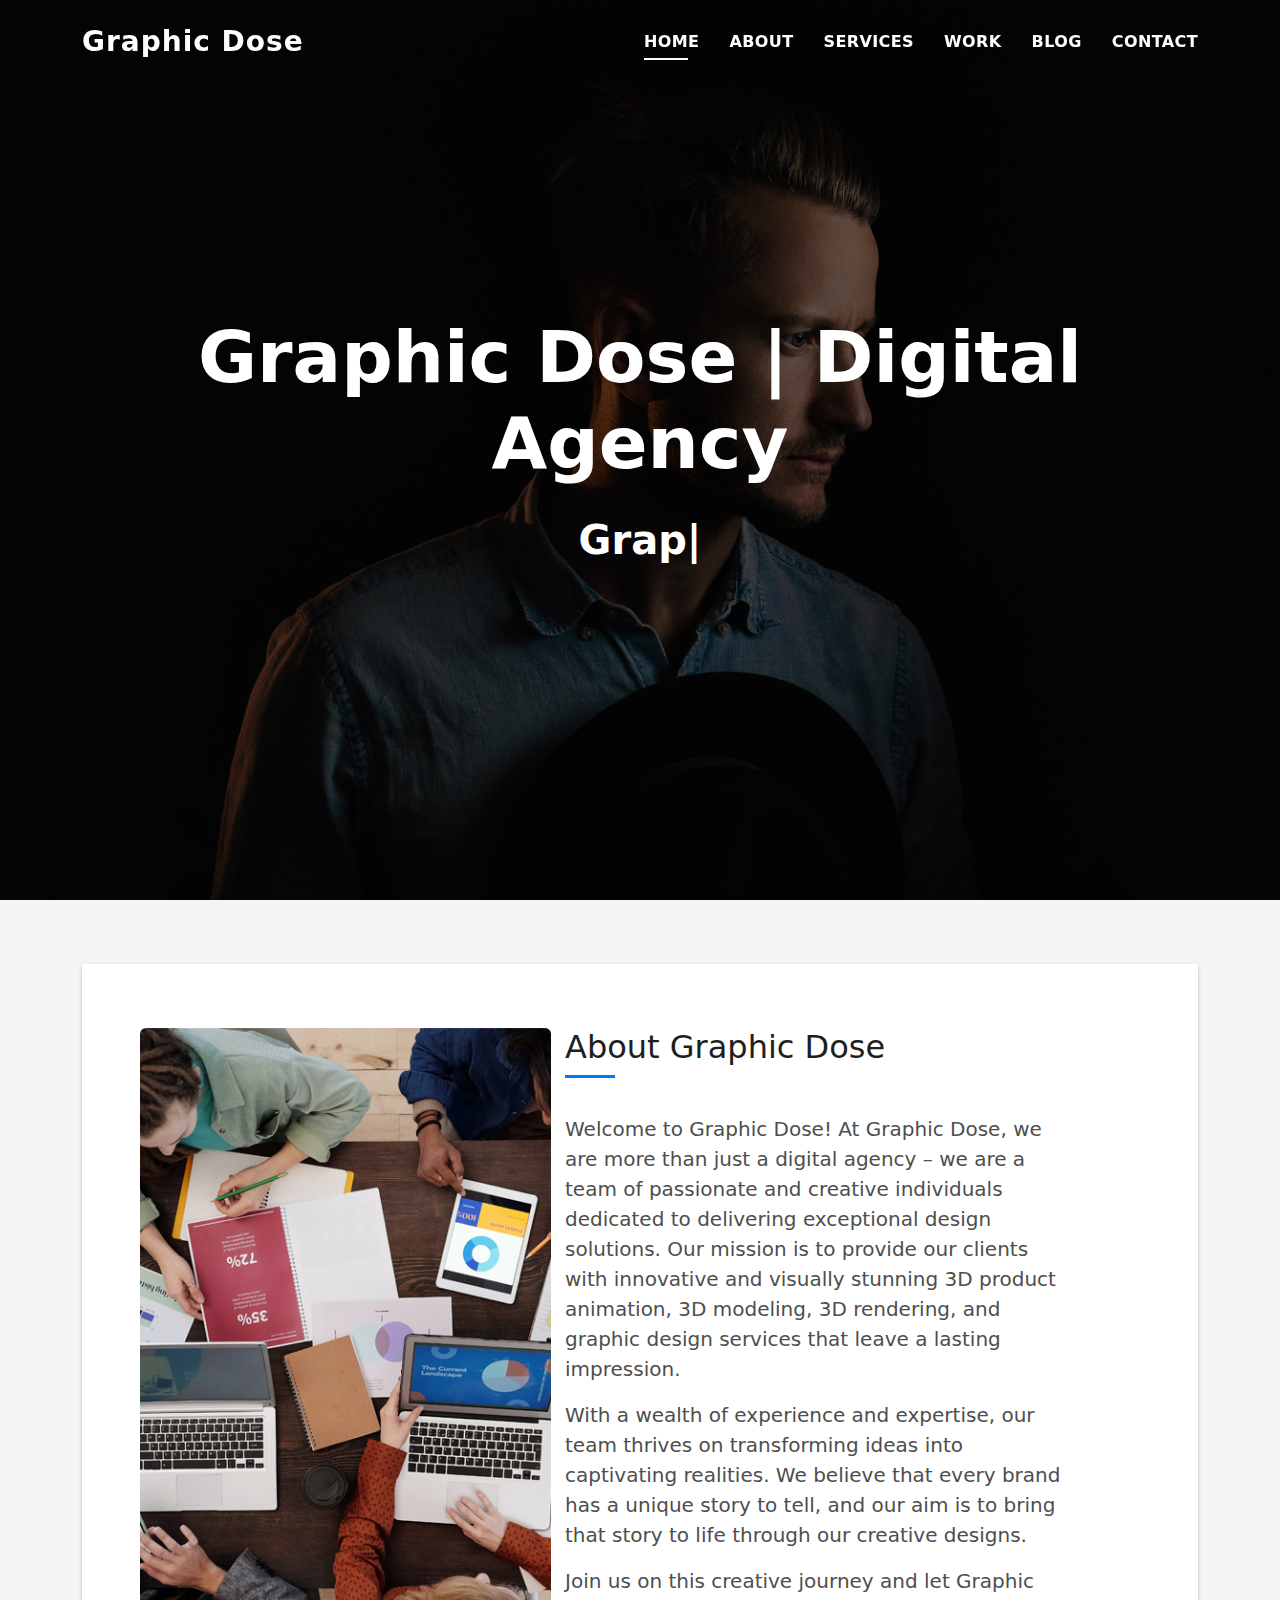
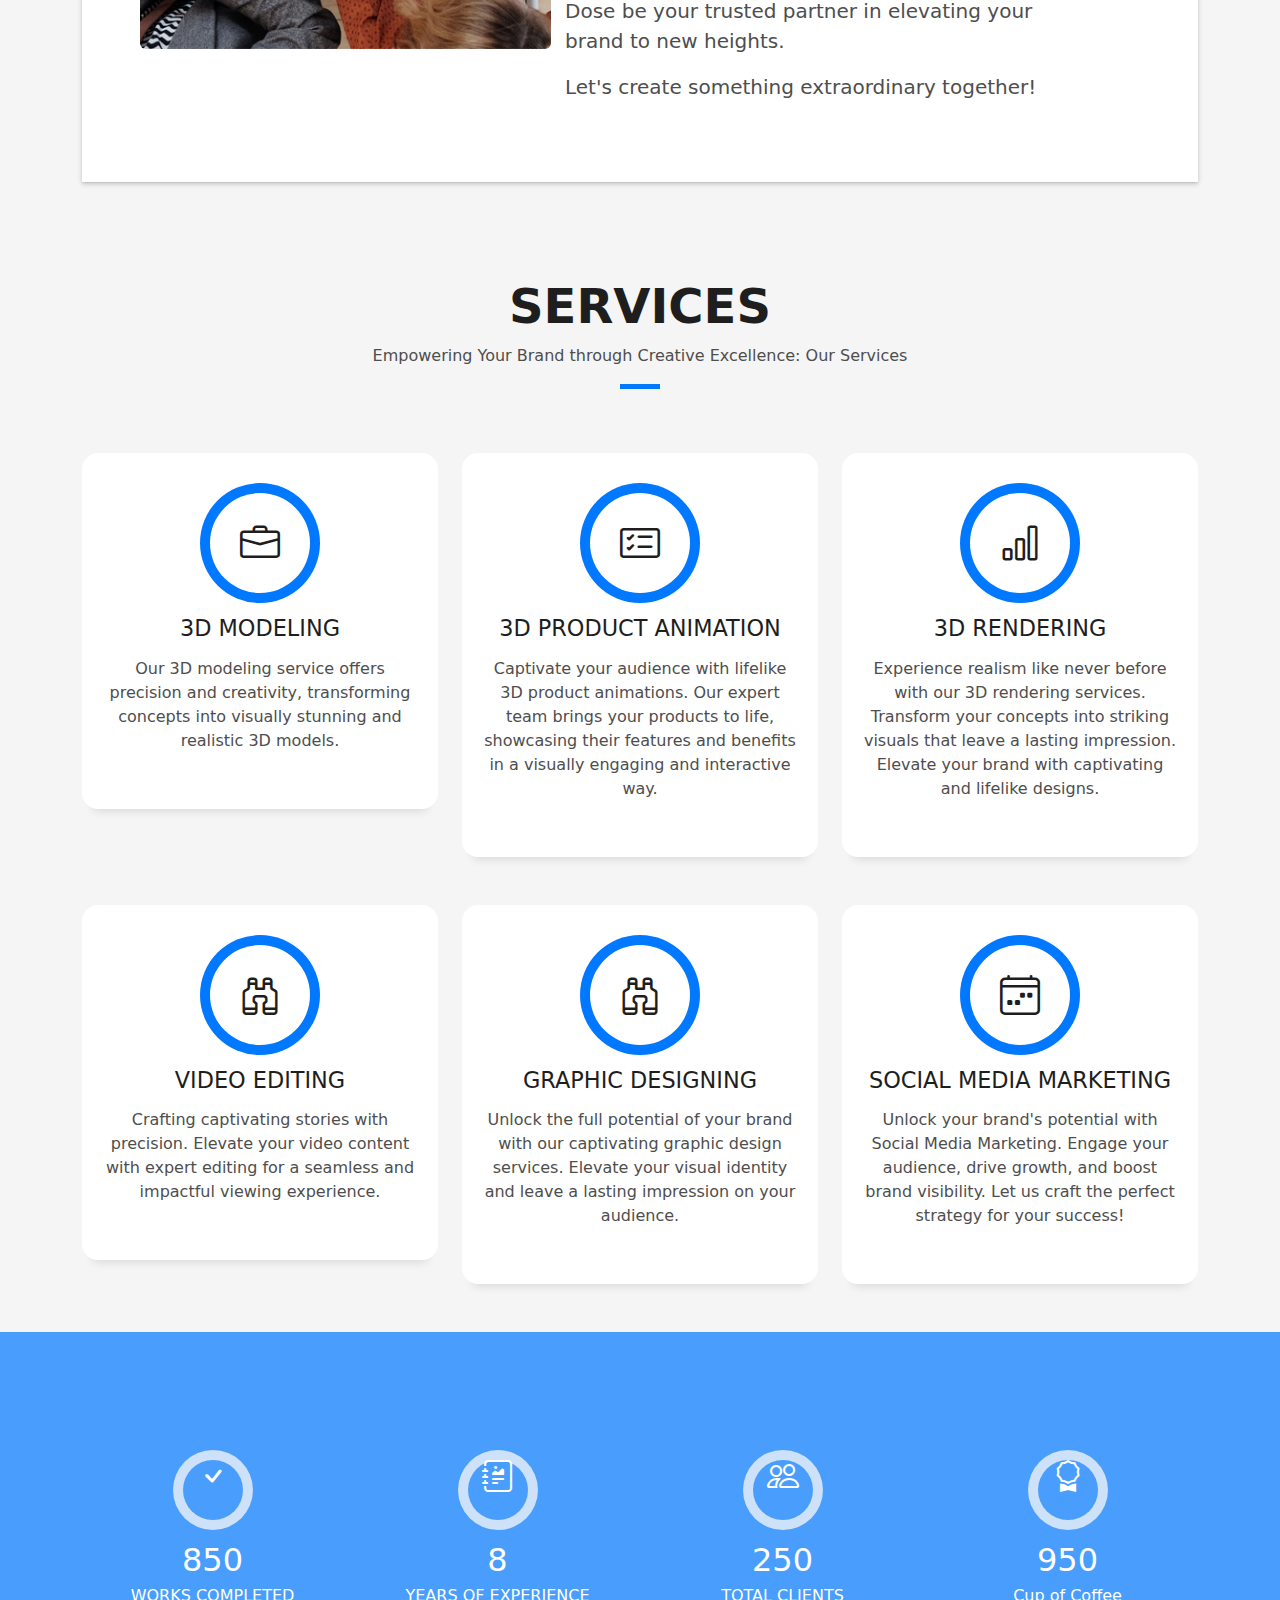
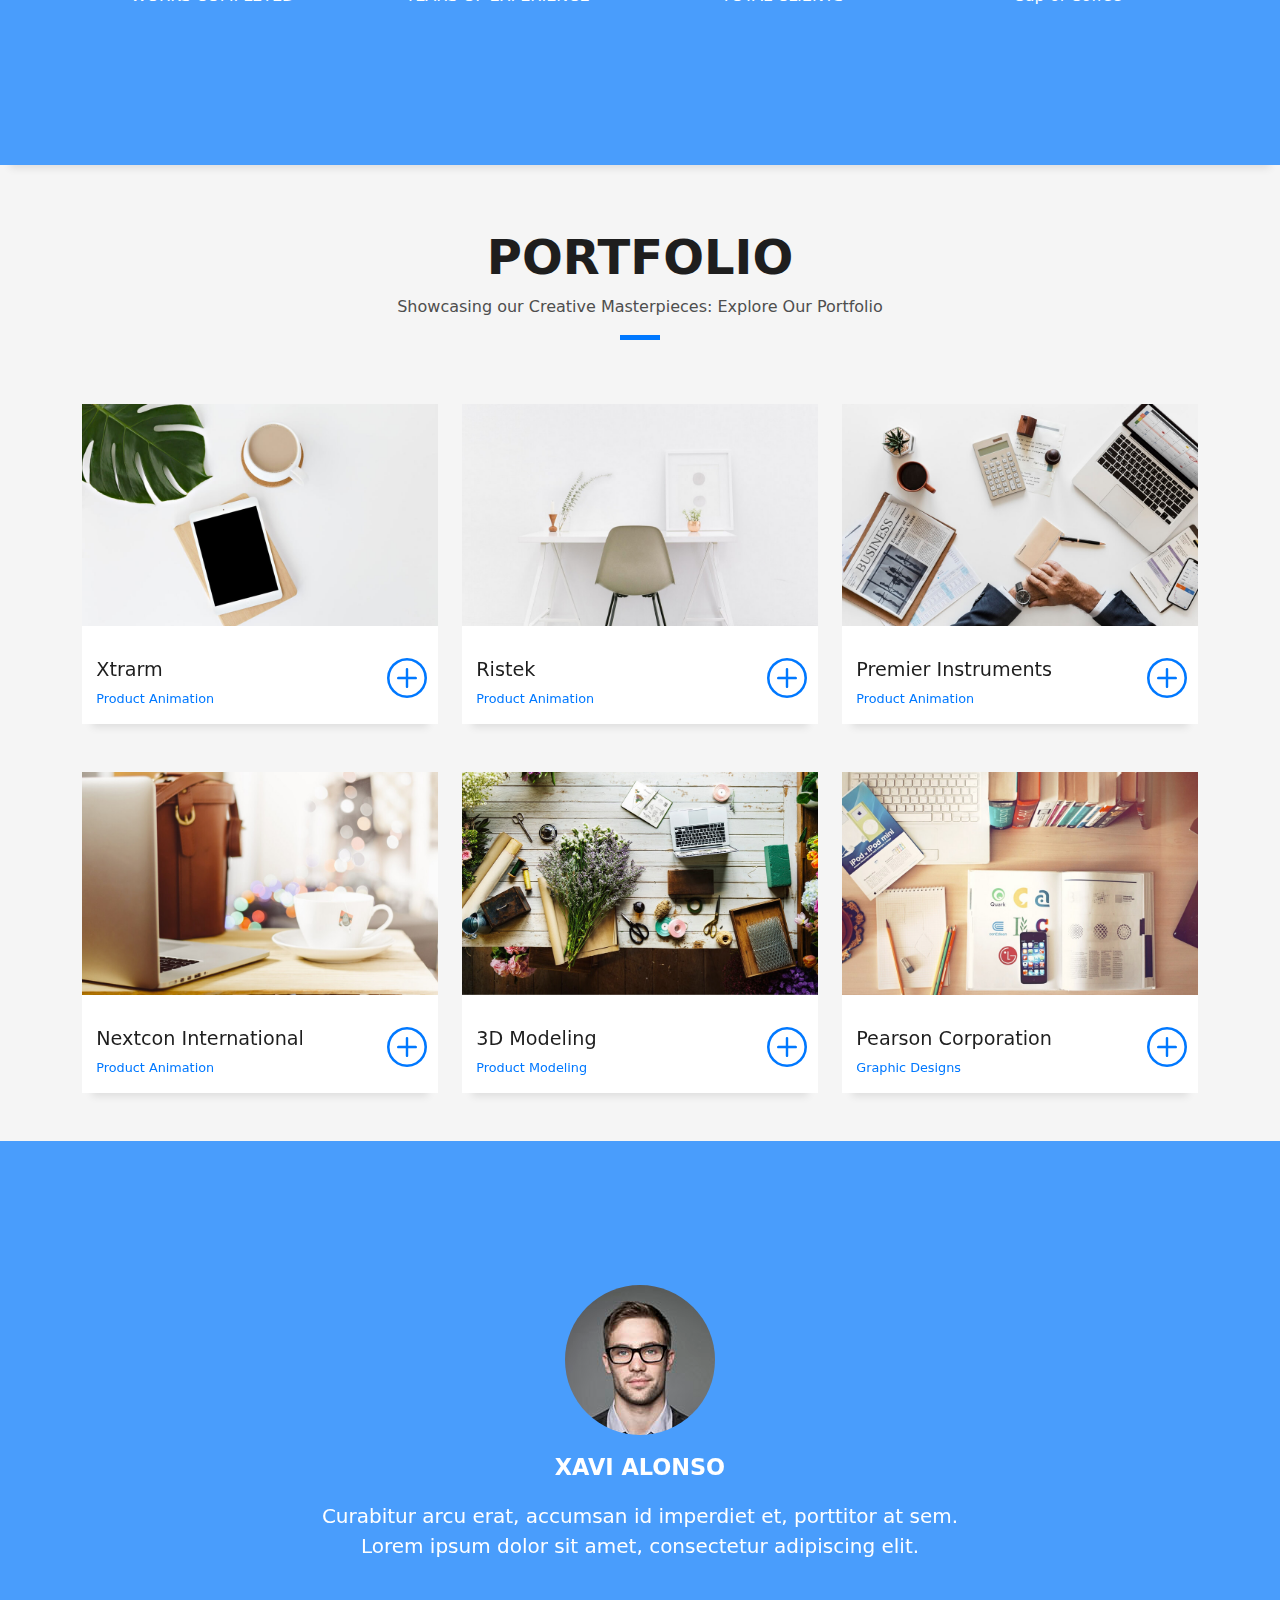
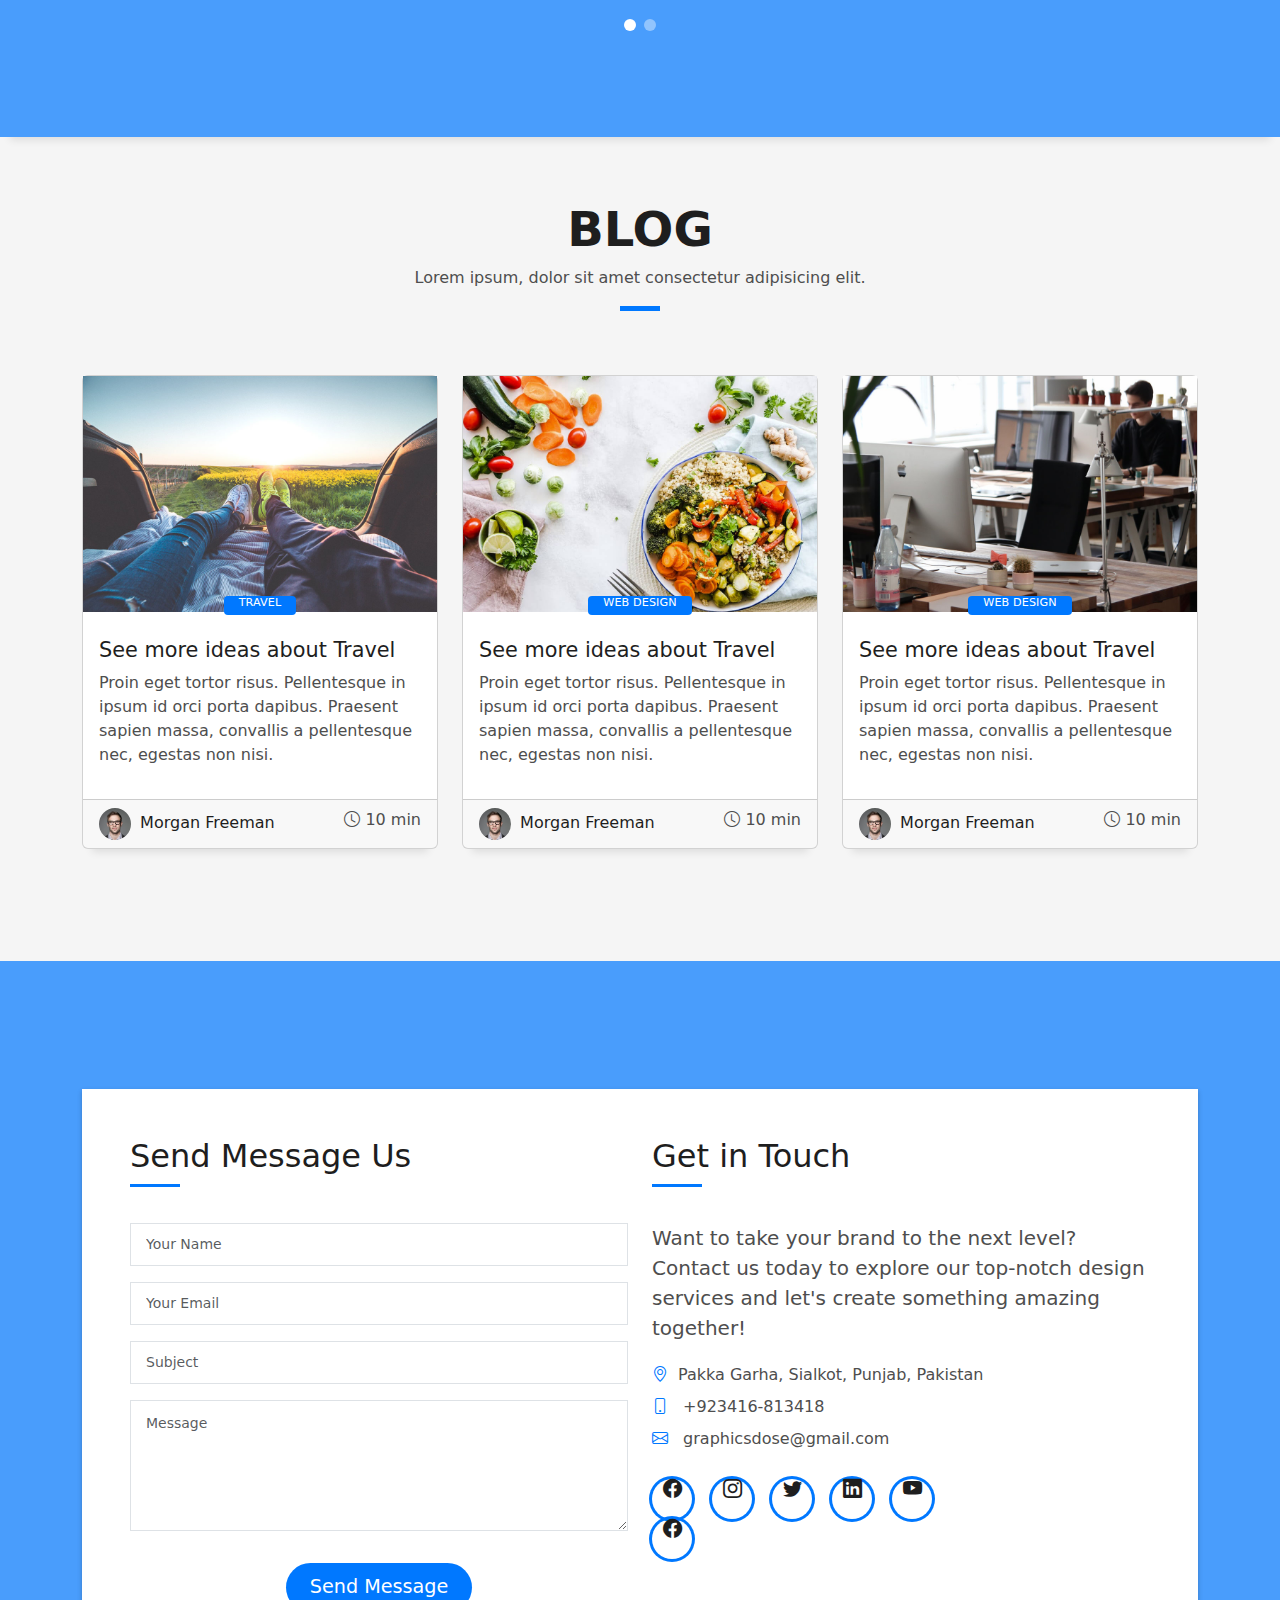
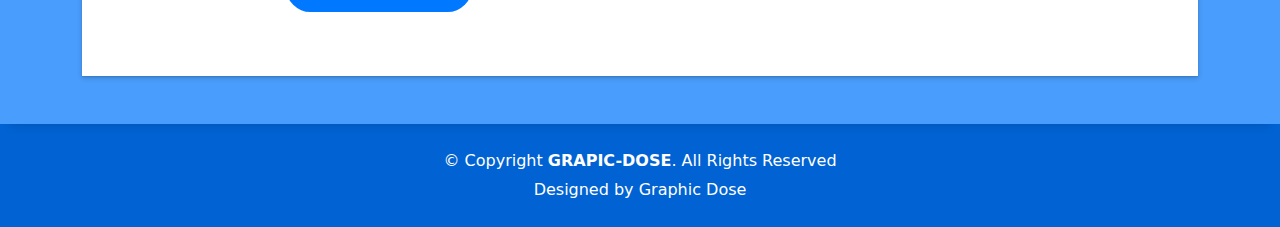
<file: index.html>
<html lang="en"><head>
<meta name="google-site-verification" content="4UMrOnEGyBvNL2ww1XU4KbjML6xNAS8HY1VCoMlLWX8" />
  <meta charset="utf-8">
  <meta content="width=device-width, initial-scale=1.0" name="viewport">

  <title>Graphic Dose | 3D Modeling,Product Animation, Graphic Design</title>
  <meta name="description" content="Graphic Dose - Your Gateway to Creative Brilliance! Discover our digital agency's 3D Product Animation, Modeling, Rendering, and Graphic Design expertise. Unleash the power of captivating visuals and elevate your brand. Explore our portfolio now!">
  <meta name="keywords" content="3D product animation, 3D modeling, 3D rendering, Graphic design, Digital agency, Creative visuals, Branding, Print design, Digital design, Visual communication">
  <link rel="canonical" href="https://www.graphicdose.com">

  <!-- Favicons -->
  <link href="assets/img/favicon.png" rel="icon">
  <link href="assets/img/apple-touch-icon.png" rel="apple-touch-icon">

  <!-- Vendor CSS Files -->
  <link href="assets/vendor/bootstrap/css/bootstrap.min.css" rel="stylesheet">
  <link href="assets/vendor/bootstrap-icons/bootstrap-icons.css" rel="stylesheet">
  <link href="assets/vendor/glightbox/css/glightbox.min.css" rel="stylesheet">
  <link href="assets/vendor/swiper/swiper-bundle.min.css" rel="stylesheet">

  <!-- Template Main CSS File -->
  <link href="assets/css/style.css" rel="stylesheet">

  <!-- =======================================================
  * Template Name: DevFolio
  * Updated: Jul 27 2023 with Bootstrap v5.3.1
  * Template URL: https://bootstrapmade.com/devfolio-bootstrap-portfolio-html-template/
  * Author: BootstrapMade.com
  * License: https://bootstrapmade.com/license/
  ======================================================== -->
<style type="text/css" id="operaUserStyle">
    video {
      filter: url('data:image/svg+xml,\
        <svg xmlns="http://www.w3.org/2000/svg">\
          <filter id="sharpen">\
            <feConvolveMatrix order="3" preserveAlpha="true" kernelMatrix="1 -1 1 -1 -1 -1 1 -1 1"/>\
          </filter>\
        </svg>#sharpen');
    }
  </style>
<meta name="google-site-verification" content="4UMrOnEGyBvNL2ww1XU4KbjML6xNAS8HY1VCoMlLWX8" />
</head>

<body>

  <!-- ======= Header ======= -->
  <header id="header" class="fixed-top header-scrolled">
    <div class="container d-flex align-items-center justify-content-between">

      <h1 class="logo"><a href="index.html">Graphic Dose</a></h1>
      <!-- Uncomment below if you prefer to use an image logo -->
      <!-- <a href="index.html" class="logo"><img src="assets/img/logo.png" alt="" class="img-fluid"></a>-->

      <nav id="navbar" class="navbar">
        <ul>
          <li><a class="nav-link scrollto" href="#hero">Home</a></li>
          <li><a class="nav-link scrollto active" href="#about">About</a></li>
          <li><a class="nav-link scrollto" href="#services">Services</a></li>
          <li><a class="nav-link scrollto" href="#work">Work</a></li>
          <li><a class="nav-link scrollto" href="#blog">Blog</a></li>
          <li><a class="nav-link scrollto" href="#contact">Contact</a></li>
        </ul>
        <i class="bi bi-list mobile-nav-toggle"></i>
      </nav><!-- .navbar -->

    </div>
  </header><!-- End Header -->

  <!-- ======= Hero Section ======= -->
  <div id="hero" class="hero route bg-image" style="background-image: url(assets/img/hero-bg.jpg)">
    <div class="overlay-itro"></div>
    <div class="hero-content display-table">
      <div class="table-cell">
        <div class="container">
          <!--<p class="display-6 color-d">Hello, world!</p>-->
          <h1 class="hero-title mb-4">Graphic Dose | Digital Agency</h1>
          <p class="hero-subtitle"><span class="typed" data-typed-items="3D Modeling, 3D Product Animation, 3D Rendering, Graphic Designing">Graphic Designing</span><span class="typed-cursor" aria-hidden="true"></span></p>
          <!-- <p class="pt-3"><a class="btn btn-primary btn js-scroll px-4" href="#about" role="button">Learn More</a></p> -->
        </div>
      </div>
    </div>
  </div><!-- End Hero Section -->

  <main id="main">

    <!-- ======= About Section ======= -->
    <section id="about" class="about-mf sect-pt4 route">
      <div class="container">
        <div class="row">
          <div class="col-sm-12">
            <div class="box-shadow-full">
              <div class="row">
                <div class="col-md-12">
                  <div class="row">
                    <div class="col-sm-6 col-md-5">
                      <div class="about-img">
                        <img src="assets/img/digitalagency.jpg" class="img-fluid rounded b-shadow-a" alt="">
                      </div>
                    </div>
                    
                <div class="col-md-6">
                  <div class="about-me">
                    <div class="title-box-2">
                      <h5 class="title-left">
                        About Graphic Dose
                      </h5>
                    </div>
                    <p class="lead">
                      Welcome to Graphic Dose!

At Graphic Dose, we are more than just a digital agency – we are a team of passionate and creative individuals dedicated to delivering exceptional design solutions. Our mission is to provide our clients with innovative and visually stunning 3D product animation, 3D modeling, 3D rendering, and graphic design services that leave a lasting impression.
                    </p>
  <p class="lead">
With a wealth of experience and expertise, our team thrives on transforming ideas into captivating realities. We believe that every brand has a unique story to tell, and our aim is to bring that story to life through our creative designs.
                    </p>
                  
                     <p class="lead">
Join us on this creative journey and let Graphic Dose be your trusted partner in elevating your brand to new heights.
                     <p class="lead">
Let's create something extraordinary together!
                    </p>
                    </div>
                </div>
              </div>
            </div>
          </div>
        </div>
      </div>
    </div></div></section><!-- End About Section -->

    <!-- ======= Services Section ======= -->
    <section id="services" class="services-mf pt-5 route">
      <div class="container">
        <div class="row">
          <div class="col-sm-12">
            <div class="title-box text-center">
              <h3 class="title-a">
                Services
              </h3>
              <p class="subtitle-a">
               Empowering Your Brand through Creative Excellence: Our Services
              </p>
              <div class="line-mf"></div>
            </div>
          </div>
        </div>
        <div class="row">
          <div class="col-md-4">
            <div class="service-box">
              <div class="service-ico">
                <span class="ico-circle"><i class="bi bi-briefcase"></i></span>
              </div>
              <div class="service-content">
                <h2 class="s-title">3D Modeling</h2>
                <p class="s-description text-center">
                 Our 3D modeling service offers precision and creativity, transforming concepts into visually stunning and realistic 3D models.
                </p>
              </div>
            </div>
          </div>
          <div class="col-md-4">
            <div class="service-box">
              <div class="service-ico">
                <span class="ico-circle"><i class="bi bi-card-checklist"></i></span>
              </div>
              <div class="service-content">
                <h2 class="s-title">3D Product Animation</h2>
                <p class="s-description text-center">
                  Captivate your audience with lifelike 3D product animations. Our expert team brings your products to life, showcasing their features and benefits in a visually engaging and interactive way.
                </p>
              </div>
            </div>
          </div>
          <div class="col-md-4">
            <div class="service-box">
              <div class="service-ico">
                <span class="ico-circle"><i class="bi bi-bar-chart"></i></span>
              </div>
              <div class="service-content">
                <h2 class="s-title">3D Rendering</h2>
                <p class="s-description text-center">
                 Experience realism like never before with our 3D rendering services. Transform your concepts into striking visuals that leave a lasting impression. Elevate your brand with captivating and lifelike designs.
                </p>
              </div>
            </div>
          </div>
          <div class="col-md-4">
            <div class="service-box">
              <div class="service-ico">
                <span class="ico-circle"><i class="bi bi-binoculars"></i></span>
              </div>
              <div class="service-content">
                <h2 class="s-title">Video Editing</h2>
                <p class="s-description text-center">
                  Crafting captivating stories with precision. Elevate your video content with expert editing for a seamless and impactful viewing experience.
                </p>
              </div>
            </div>
          </div>
          <div class="col-md-4">
            <div class="service-box">
              <div class="service-ico">
                <span class="ico-circle"><i class="bi bi-binoculars"></i></span>
              </div>
              <div class="service-content">
                <h2 class="s-title">Graphic Designing</h2>
                <p class="s-description text-center">
                  Unlock the full potential of your brand with our captivating graphic design services. Elevate your visual identity and leave a lasting impression on your audience.
                </p>
              </div>
            </div>
          </div>
          <div class="col-md-4">
            <div class="service-box">
              <div class="service-ico">
                <span class="ico-circle"><i class="bi bi-calendar4-week"></i></span>
              </div>
              <div class="service-content">
                <h2 class="s-title">Social Media Marketing</h2>
                <p class="s-description text-center">
                Unlock your brand's potential with Social Media Marketing. Engage your audience, drive growth, and boost brand visibility. Let us craft the perfect strategy for your success!
                </p>
              </div>
            </div>
          </div>
        </div>
      </div>
    </section><!-- End Services Section -->

    <!-- ======= Counter Section ======= -->
       <div class="section-counter paralax-mf bg-image" style="background-image: url(assets/img/counters-bg.jpg)">
      <div class="overlay-mf"></div>
      <div class="container position-relative">
        <div class="row">
          <div class="col-sm-3 col-lg-3">
            <div class="counter-box counter-box pt-4 pt-md-0">
              <div class="counter-ico">
                <span class="ico-circle"><i class="bi bi-check"></i></span>
              </div>
              <div class="counter-num">
                <p data-purecounter-start="0" data-purecounter-end="850" data-purecounter-duration="0" class="counter purecounter">850</p>
                <span class="counter-text">WORKS COMPLETED</span>
              </div>
            </div>
          </div>
          <div class="col-sm-3 col-lg-3">
            <div class="counter-box pt-4 pt-md-0">
              <div class="counter-ico">
                <span class="ico-circle"><i class="bi bi-journal-richtext"></i></span>
              </div>
              <div class="counter-num">
                <p data-purecounter-start="0" data-purecounter-end="8" data-purecounter-duration="0" class="counter purecounter">8</p>
                <span class="counter-text">YEARS OF EXPERIENCE</span>
              </div>
            </div>
          </div>
          <div class="col-sm-3 col-lg-3">
            <div class="counter-box pt-4 pt-md-0">
              <div class="counter-ico">
                <span class="ico-circle"><i class="bi bi-people"></i></span>
              </div>
              <div class="counter-num">
                <p data-purecounter-start="0" data-purecounter-end="250" data-purecounter-duration="0" class="counter purecounter">250</p>
                <span class="counter-text">TOTAL CLIENTS</span>
              </div>
            </div>
          </div>
          <div class="col-sm-3 col-lg-3">
            <div class="counter-box pt-4 pt-md-0">
              <div class="counter-ico">
                <span class="ico-circle"><i class="bi bi-award"></i></span>
              </div>
              <div class="counter-num">
                <p data-purecounter-start="0" data-purecounter-end="950" data-purecounter-duration="0" class="counter purecounter">950</p>
                <span class="counter-text">Cup of Coffee</span>
              </div>
            </div>
          </div>
        </div>
      </div>
    </div><!-- End Counter Section -->

    <!-- ======= Portfolio Section ======= -->
    <section id="work" class="portfolio-mf sect-pt4 route">
      <div class="container">
        <div class="row">
          <div class="col-sm-12">
            <div class="title-box text-center">
              <h3 class="title-a">
                Portfolio
              </h3>
              <p class="subtitle-a">
                Showcasing our Creative Masterpieces: Explore Our Portfolio
              </p>
              <div class="line-mf"></div>
            </div>
          </div>
        </div>
        <div class="row">
          <div class="col-md-4">
            <div class="work-box">
              <a href="assets/img/work-1.jpg" data-gallery="portfolioGallery" class="portfolio-lightbox">
                <div class="work-img">
                  <img src="assets/img/work-1.jpg" alt="" class="img-fluid">
                </div>
              </a>
              <div class="work-content">
                <div class="row">
                  <div class="col-sm-8">
                    <h2 class="w-title">Xtrarm</h2>
                    <div class="w-more">
                      <span class="w-ctegory">Product Animation</span>
                    </div>
                  </div>
                  <div class="col-sm-4">
                    <div class="w-like">
                      <a href="portfolionew.html"> <span class="bi bi-plus-circle"></span></a>
                    </div>
                  </div>
                </div>
              </div>
            </div>
          </div>
          <div class="col-md-4">
            <div class="work-box">
              <a href="assets/img/work-2.jpg" data-gallery="portfolioGallery" class="portfolio-lightbox">
                <div class="work-img">
                  <img src="assets/img/work-2.jpg" alt="" class="img-fluid">
                </div>
              </a>
              <div class="work-content">
                <div class="row">
                  <div class="col-sm-8">
                    <h2 class="w-title">Ristek</h2>
                    <div class="w-more">
                      <span class="w-ctegory">Product Animation</span>
                    </div>
                  </div>
                  <div class="col-sm-4">
                    <div class="w-like">
                      <a href="portfolio-details.html"> <span class="bi bi-plus-circle"></span></a>
                    </div>
                  </div>
                </div>
              </div>
            </div>
          </div>
          <div class="col-md-4">
            <div class="work-box">
              <a href="assets/img/work-3.jpg" data-gallery="portfolioGallery" class="portfolio-lightbox">
                <div class="work-img">
                  <img src="assets/img/work-3.jpg" alt="" class="img-fluid">
                </div>
              </a>
              <div class="work-content">
                <div class="row">
                  <div class="col-sm-8">
                    <h2 class="w-title">Premier Instruments</h2>
                    <div class="w-more">
                      <span class="w-ctegory">Product Animation</span>
                    </div>
                  </div>
                  <div class="col-sm-4">
                    <div class="w-like">
                      <a href="portfolio-details.html"> <span class="bi bi-plus-circle"></span></a>
                    </div>
                  </div>
                </div>
              </div>
            </div>
          </div>
          <div class="col-md-4">
            <div class="work-box">
              <a href="assets/img/work-4.jpg" data-gallery="portfolioGallery" class="portfolio-lightbox">
                <div class="work-img">
                  <img src="assets/img/work-4.jpg" alt="" class="img-fluid">
                </div>
              </a>
              <div class="work-content">
                <div class="row">
                  <div class="col-sm-8">
                    <h2 class="w-title">Nextcon International</h2>
                    <div class="w-more">
                      <span class="w-ctegory">Product Animation</span>
                    </div>
                  </div>
                  <div class="col-sm-4">
                    <div class="w-like">
                      <a href="portfolio-details.html"> <span class="bi bi-plus-circle"></span></a>
                    </div>
                  </div>
                </div>
              </div>
            </div>
          </div>
          <div class="col-md-4">
            <div class="work-box">
              <a href="assets/img/work-5.jpg" data-gallery="portfolioGallery" class="portfolio-lightbox">
                <div class="work-img">
                  <img src="assets/img/work-5.jpg" alt="" class="img-fluid">
                </div>
              </a>
              <div class="work-content">
                <div class="row">
                  <div class="col-sm-8">
                    <h2 class="w-title">3D Modeling</h2>
                    <div class="w-more">
                      <span class="w-ctegory">Product Modeling</span>
                    </div>
                  </div>
                  <div class="col-sm-4">
                    <div class="w-like">
                      <a href="portfolio-details.html"> <span class="bi bi-plus-circle"></span></a>
                    </div>
                  </div>
                </div>
              </div>
            </div>
          </div>
          <div class="col-md-4">
            <div class="work-box">
              <a href="assets/img/work-6.jpg" data-gallery="portfolioGallery" class="portfolio-lightbox">
                <div class="work-img">
                  <img src="assets/img/work-6.jpg" alt="" class="img-fluid">
                </div>
              </a>
              <div class="work-content">
                <div class="row">
                  <div class="col-sm-8">
                    <h2 class="w-title">Pearson Corporation</h2>
                    <div class="w-more">
                      <span class="w-ctegory">Graphic Designs</span>
                    </div>
                  </div>
                  <div class="col-sm-4">
                    <div class="w-like">
                      <a href="portfolio-details.html"> <span class="bi bi-plus-circle"></span></a>
                    </div>
                  </div>
                </div>
              </div>
            </div>
          </div>

        </div>
      </div>
    </section><!-- End Portfolio Section -->

    <!-- ======= Testimonials Section ======= -->
    <div class="testimonials paralax-mf bg-image" style="background-image: url(assets/img/overlay-bg.jpg)">
      <div class="overlay-mf"></div>
      <div class="container">
        <div class="row">
          <div class="col-md-12">

            <div class="testimonials-slider swiper swiper-initialized swiper-horizontal swiper-pointer-events swiper-backface-hidden" data-aos="fade-up" data-aos-delay="100">
              <div class="swiper-wrapper" id="swiper-wrapper-75911a3d3cd955710" aria-live="off" style="transition-duration: 600ms; transform: translate3d(-3888px, 0px, 0px);"><div class="swiper-slide swiper-slide-duplicate swiper-slide-duplicate-prev" data-swiper-slide-index="0" role="group" aria-label="1 / 2">
                  <div class="testimonial-box">
                    <div class="author-test">
                      <img src="assets/img/testimonial-2.jpg" alt="" class="rounded-circle b-shadow-a">
                      <span class="author">Xavi Alonso</span>
                    </div>
                    <div class="content-test">
                      <p class="description lead">
                        Curabitur arcu erat, accumsan id imperdiet et, porttitor at sem. Lorem ipsum dolor sit amet,
                        consectetur adipiscing elit.
                      </p>
                    </div>
                  </div>
                </div><div class="swiper-slide swiper-slide-duplicate swiper-slide-duplicate-active" data-swiper-slide-index="1" role="group" aria-label="2 / 2">
                  <div class="testimonial-box">
                    <div class="author-test">
                      <img src="assets/img/testimonial-4.jpg" alt="" class="rounded-circle b-shadow-a">
                      <span class="author">Marta Socrate</span>
                    </div>
                    <div class="content-test">
                      <p class="description lead">
                        Curabitur arcu erat, accumsan id imperdiet et, porttitor at sem. Lorem ipsum dolor sit amet,
                        consectetur adipiscing elit.
                      </p>
                    </div>
                  </div>
                </div>

                <div class="swiper-slide swiper-slide-prev swiper-slide-duplicate-next" data-swiper-slide-index="0" role="group" aria-label="1 / 2">
                  <div class="testimonial-box">
                    <div class="author-test">
                      <img src="assets/img/testimonial-2.jpg" alt="" class="rounded-circle b-shadow-a">
                      <span class="author">Xavi Alonso</span>
                    </div>
                    <div class="content-test">
                      <p class="description lead">
                        Curabitur arcu erat, accumsan id imperdiet et, porttitor at sem. Lorem ipsum dolor sit amet,
                        consectetur adipiscing elit.
                      </p>
                    </div>
                  </div>
                </div><!-- End testimonial item -->

                <div class="swiper-slide swiper-slide-active" data-swiper-slide-index="1" role="group" aria-label="2 / 2">
                  <div class="testimonial-box">
                    <div class="author-test">
                      <img src="assets/img/testimonial-4.jpg" alt="" class="rounded-circle b-shadow-a">
                      <span class="author">Marta Socrate</span>
                    </div>
                    <div class="content-test">
                      <p class="description lead">
                        Curabitur arcu erat, accumsan id imperdiet et, porttitor at sem. Lorem ipsum dolor sit amet,
                        consectetur adipiscing elit.
                      </p>
                    </div>
                  </div>
                </div><!-- End testimonial item -->
              <div class="swiper-slide swiper-slide-duplicate swiper-slide-next swiper-slide-duplicate-prev" data-swiper-slide-index="0" role="group" aria-label="1 / 2">
                  <div class="testimonial-box">
                    <div class="author-test">
                      <img src="assets/img/testimonial-2.jpg" alt="" class="rounded-circle b-shadow-a">
                      <span class="author">Xavi Alonso</span>
                    </div>
                    <div class="content-test">
                      <p class="description lead">
                        Curabitur arcu erat, accumsan id imperdiet et, porttitor at sem. Lorem ipsum dolor sit amet,
                        consectetur adipiscing elit.
                      </p>
                    </div>
                  </div>
                </div><div class="swiper-slide swiper-slide-duplicate swiper-slide-duplicate-active" data-swiper-slide-index="1" role="group" aria-label="2 / 2">
                  <div class="testimonial-box">
                    <div class="author-test">
                      <img src="assets/img/testimonial-4.jpg" alt="" class="rounded-circle b-shadow-a">
                      <span class="author">Marta Socrate</span>
                    </div>
                    <div class="content-test">
                      <p class="description lead">
                        Curabitur arcu erat, accumsan id imperdiet et, porttitor at sem. Lorem ipsum dolor sit amet,
                        consectetur adipiscing elit.
                      </p>
                    </div>
                  </div>
                </div></div>
              <div class="swiper-pagination swiper-pagination-clickable swiper-pagination-bullets swiper-pagination-horizontal"><span class="swiper-pagination-bullet" tabindex="0" role="button" aria-label="Go to slide 1"></span><span class="swiper-pagination-bullet swiper-pagination-bullet-active" tabindex="0" role="button" aria-label="Go to slide 2" aria-current="true"></span></div>
            <span class="swiper-notification" aria-live="assertive" aria-atomic="true"></span></div>

            <!-- <div id="testimonial-mf" class="owl-carousel owl-theme">
          
        </div> -->
          </div>
        </div>
      </div>
    </div><!-- End Testimonials Section -->

    <!-- ======= Blog Section ======= -->
    <section id="blog" class="blog-mf sect-pt4 route">
      <div class="container">
        <div class="row">
          <div class="col-sm-12">
            <div class="title-box text-center">
              <h3 class="title-a">
                Blog
              </h3>
              <p class="subtitle-a">
                Lorem ipsum, dolor sit amet consectetur adipisicing elit.
              </p>
              <div class="line-mf"></div>
            </div>
          </div>
        </div>
        <div class="row">
          <div class="col-md-4">
            <div class="card card-blog">
              <div class="card-img">
                <a href="blog-single.html"><img src="assets/img/post-1.jpg" alt="" class="img-fluid"></a>
              </div>
              <div class="card-body">
                <div class="card-category-box">
                  <div class="card-category">
                    <h6 class="category">Travel</h6>
                  </div>
                </div>
                <h3 class="card-title"><a href="blog-single.html">See more ideas about Travel</a></h3>
                <p class="card-description">
                  Proin eget tortor risus. Pellentesque in ipsum id orci porta dapibus. Praesent sapien massa, convallis
                  a pellentesque nec,
                  egestas non nisi.
                </p>
              </div>
              <div class="card-footer">
                <div class="post-author">
                  <a href="#">
                    <img src="assets/img/testimonial-2.jpg" alt="" class="avatar rounded-circle">
                    <span class="author">Morgan Freeman</span>
                  </a>
                </div>
                <div class="post-date">
                  <span class="bi bi-clock"></span> 10 min
                </div>
              </div>
            </div>
          </div>
          <div class="col-md-4">
            <div class="card card-blog">
              <div class="card-img">
                <a href="blog-single.html"><img src="assets/img/post-2.jpg" alt="" class="img-fluid"></a>
              </div>
              <div class="card-body">
                <div class="card-category-box">
                  <div class="card-category">
                    <h6 class="category">Web Design</h6>
                  </div>
                </div>
                <h3 class="card-title"><a href="blog-single.html">See more ideas about Travel</a></h3>
                <p class="card-description">
                  Proin eget tortor risus. Pellentesque in ipsum id orci porta dapibus. Praesent sapien massa, convallis
                  a pellentesque nec,
                  egestas non nisi.
                </p>
              </div>
              <div class="card-footer">
                <div class="post-author">
                  <a href="#">
                    <img src="assets/img/testimonial-2.jpg" alt="" class="avatar rounded-circle">
                    <span class="author">Morgan Freeman</span>
                  </a>
                </div>
                <div class="post-date">
                  <span class="bi bi-clock"></span> 10 min
                </div>
              </div>
            </div>
          </div>
          <div class="col-md-4">
            <div class="card card-blog">
              <div class="card-img">
                <a href="blog-single.html"><img src="assets/img/post-3.jpg" alt="" class="img-fluid"></a>
              </div>
              <div class="card-body">
                <div class="card-category-box">
                  <div class="card-category">
                    <h6 class="category">Web Design</h6>
                  </div>
                </div>
                <h3 class="card-title"><a href="blog-single.html">See more ideas about Travel</a></h3>
                <p class="card-description">
                  Proin eget tortor risus. Pellentesque in ipsum id orci porta dapibus. Praesent sapien massa, convallis
                  a pellentesque nec,
                  egestas non nisi.
                </p>
              </div>
              <div class="card-footer">
                <div class="post-author">
                  <a href="#">
                    <img src="assets/img/testimonial-2.jpg" alt="" class="avatar rounded-circle">
                    <span class="author">Morgan Freeman</span>
                  </a>
                </div>
                <div class="post-date">
                  <span class="bi bi-clock"></span> 10 min
                </div>
              </div>
            </div>
          </div>
        </div>
      </div>
    </section><!-- End Blog Section -->

    <!-- ======= Contact Section ======= -->
    <section id="contact" class="paralax-mf footer-paralax bg-image sect-mt4 route" style="background-image: url(assets/img/overlay-bg.jpg)">
      <div class="overlay-mf"></div>
      <div class="container">
        <div class="row">
          <div class="col-sm-12">
            <div class="contact-mf">
              <div id="contact" class="box-shadow-full">
                <div class="row">
                  <div class="col-md-6">
                    <div class="title-box-2">
                      <h5 class="title-left">
                        Send Message Us
                      </h5>
                    </div>
                    <div>
                      <form action="forms/contact.php" method="post" role="form" class="php-email-form">
                        <div class="row">
                          <div class="col-md-12 mb-3">
                            <div class="form-group">
                              <input type="text" name="name" class="form-control" id="name" placeholder="Your Name" required="">
                            </div>
                          </div>
                          <div class="col-md-12 mb-3">
                            <div class="form-group">
                              <input type="email" class="form-control" name="email" id="email" placeholder="Your Email" required="">
                            </div>
                          </div>
                          <div class="col-md-12 mb-3">
                            <div class="form-group">
                              <input type="text" class="form-control" name="subject" id="subject" placeholder="Subject" required="">
                            </div>
                          </div>
                          <div class="col-md-12">
                            <div class="form-group">
                              <textarea class="form-control" name="message" rows="5" placeholder="Message" required=""></textarea>
                            </div>
                          </div>
                          <div class="col-md-12 text-center my-3">
                            <div class="loading">Loading</div>
                            <div class="error-message"></div>
                            <div class="sent-message">Your message has been sent. Thank you!</div>
                          </div>
                          <div class="col-md-12 text-center">
                            <button type="submit" class="button button-a button-big button-rouded">Send Message</button>
                          </div>
                        </div>
                      </form>
                    </div>
                  </div>
                  <div class="col-md-6">
                    <div class="title-box-2 pt-4 pt-md-0">
                      <h5 class="title-left">
                        Get in Touch
                      </h5>
                    </div>
                    <div class="more-info">
                      <p class="lead">
                        Want to take your brand to the next level? Contact us today to explore our top-notch design services and let's create something amazing together!
                      </p>
                      <ul class="list-ico">
                        <li><span class="bi bi-geo-alt"></span>Pakka Garha, Sialkot, Punjab, Pakistan</li>
                        <li><span class="bi bi-phone"></span> +923416-813418</li>
                        <li><span class="bi bi-envelope"></span> graphicsdose@gmail.com</li>
                      </ul>
                    </div>
                    <div class="socials">
                      <ul>
                        <li><a target="_blank" href="https://www.facebook.com/graphicdoseofficial"><span class="ico-circle"><i class="bi bi-facebook"></i></span></a></li>
                        <li><a target="_blank" href="https://www.instagram.com/graphicsdose/"><span class="ico-circle"><i class="bi bi-instagram"></i></span></a></li>
                        <li><a target="_blank" href=""><span class="ico-circle"><i class="bi bi-twitter"></i></span></a></li>
                        <li><a target="_blank" href="https://www.linkedin.com/company/graphicdose"><span class="ico-circle"><i class="bi bi-linkedin"></i></span></a></li>
                        <li><a target="_blank" href="https://www.youtube.com/@AhsanIqbal242"><span class="ico-circle"><i class="bi bi-youtube"></i></span></a></li>
<a href="https://www.facebook.com/graphicdoseofficial"><span class="ico-circle"><i class="bi bi-facebook"></i></span></a>
                  </ul>
                    </div>
                  </div>
                </div>
              </div>
            </div>
          </div>
        </div>
      </div>
    </section><!-- End Contact Section -->

  </main><!-- End #main -->

  <!-- ======= Footer ======= -->
  <footer>
    <div class="container">
      <div class="row">
        <div class="col-sm-12">
          <div class="copyright-box">
            <p class="copyright">© Copyright <strong>GRAPIC-DOSE</strong>. All Rights Reserved</p>
            <div class="credits">
              <!--
              All the links in the footer should remain intact.
              You can delete the links only if you purchased the pro version.
              Licensing information: https://bootstrapmade.com/license/
              Purchase the pro version with working PHP/AJAX contact form: https://bootstrapmade.com/buy/?theme=DevFolio
            -->
              Designed by <a href="https://www.graphicdose.com/">Graphic Dose</a>
            </div>
          </div>
        </div>
      </div>
    </div>
  </footer><!-- End  Footer -->

  
  <a href="#" class="back-to-top d-flex align-items-center justify-content-center active"><i class="bi bi-arrow-up-short"></i></a>

  <!-- Vendor JS Files -->
  <script src="assets/vendor/purecounter/purecounter_vanilla.js"></script>
  <script src="assets/vendor/bootstrap/js/bootstrap.bundle.min.js"></script>
  <script src="assets/vendor/glightbox/js/glightbox.min.js"></script>
  <script src="assets/vendor/swiper/swiper-bundle.min.js"></script>
  <script src="assets/vendor/typed.js/typed.umd.js"></script>
  <script src="assets/vendor/php-email-form/validate.js"></script>

  <!-- Template Main JS File -->
  <script src="assets/js/main.js"></script><style data-typed-js-cursor-css="true">
        .typed-cursor{
          opacity: 1;
        }
        .typed-cursor.typed-cursor--blink{
          animation: typedjsBlink 0.7s infinite;
          -webkit-animation: typedjsBlink 0.7s infinite;
                  animation: typedjsBlink 0.7s infinite;
        }
        @keyframes typedjsBlink{
          50% { opacity: 0.0; }
        }
        @-webkit-keyframes typedjsBlink{
          0% { opacity: 1; }
          50% { opacity: 0.0; }
          100% { opacity: 1; }
        }
      </style>




</body></html>
</file>
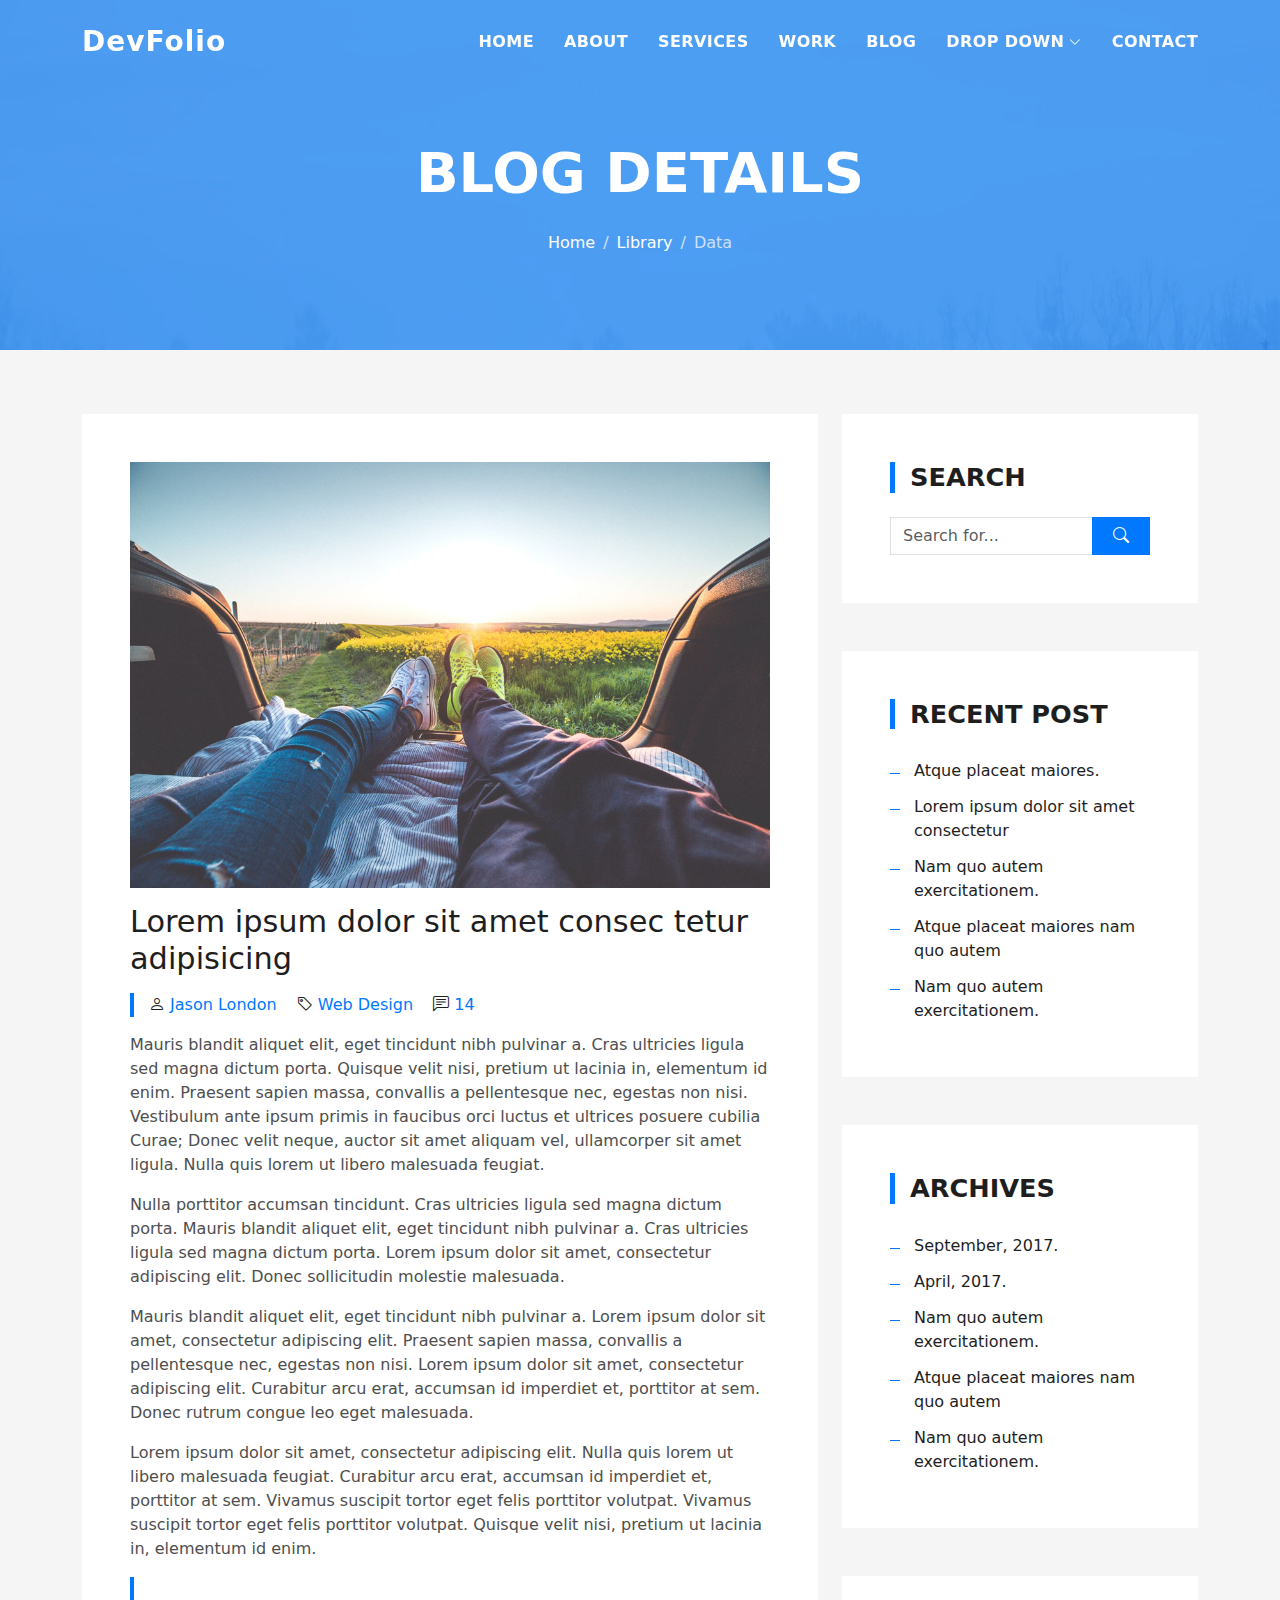
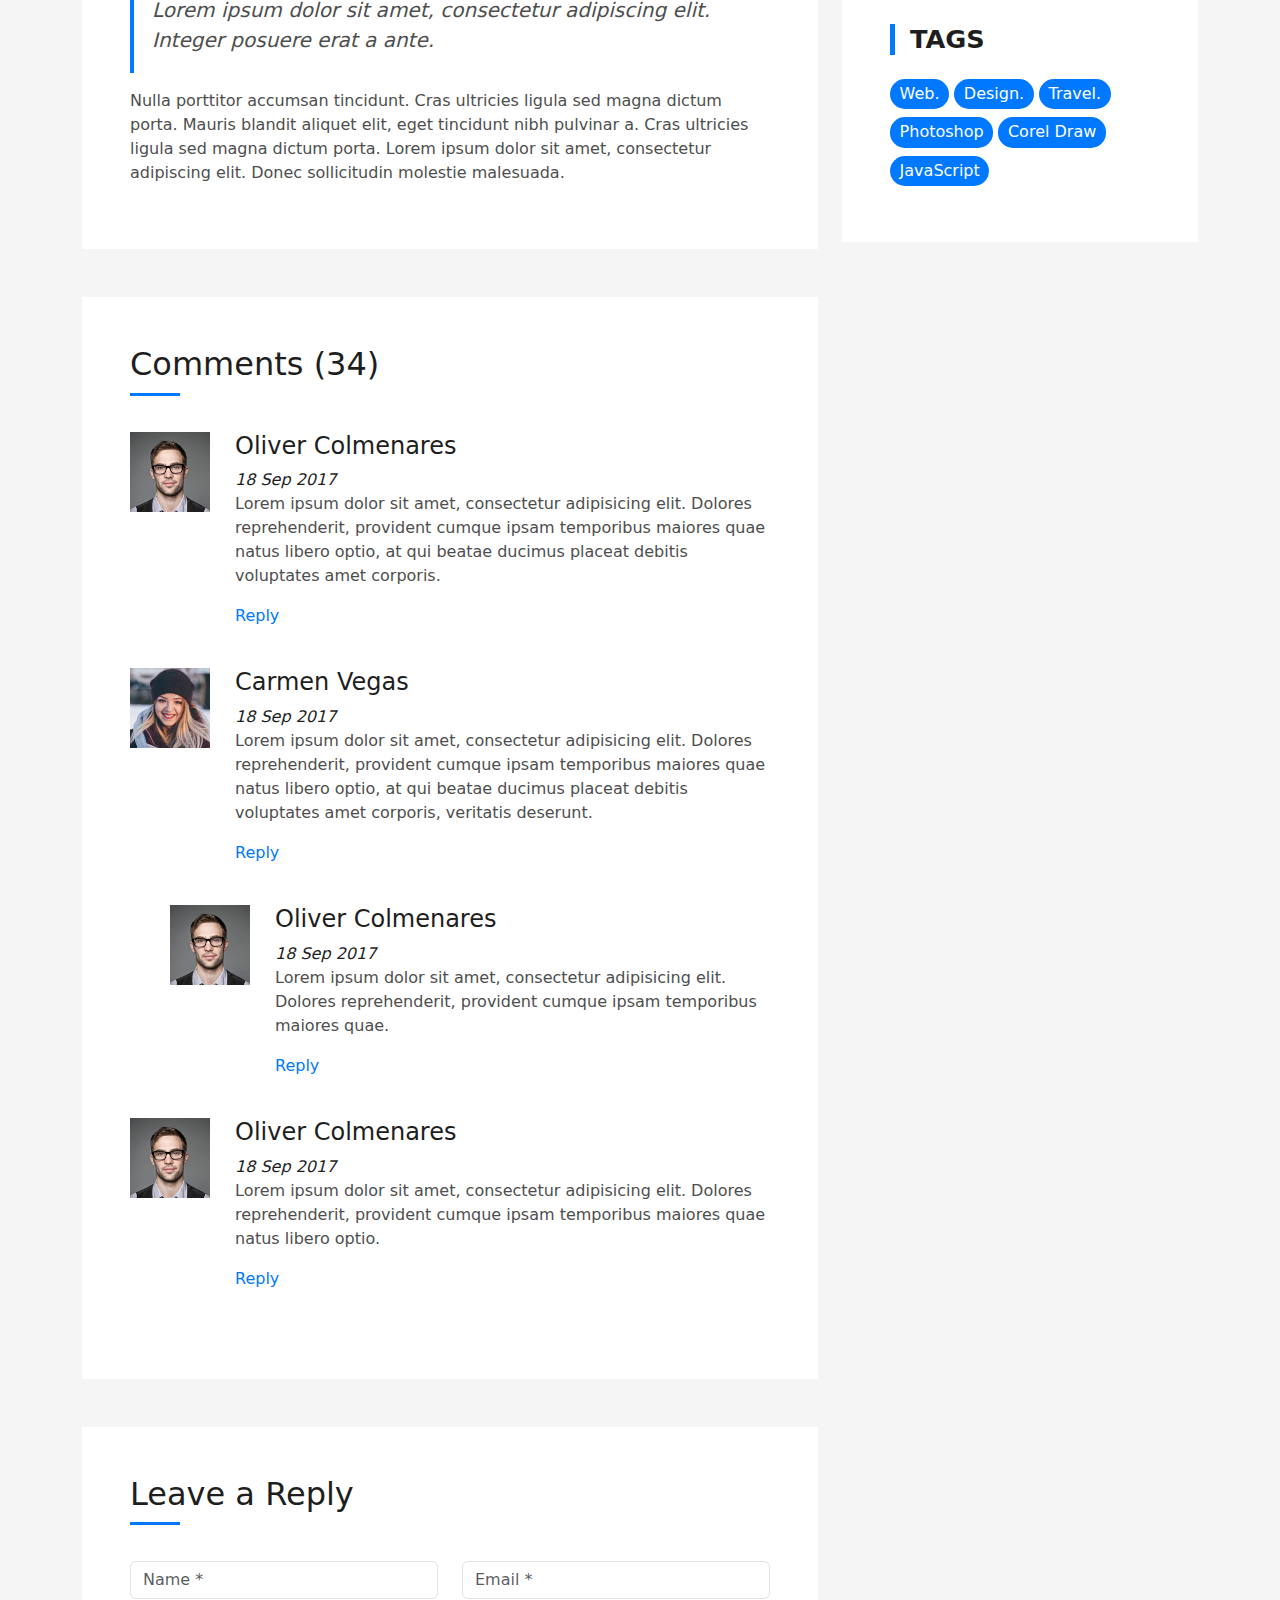
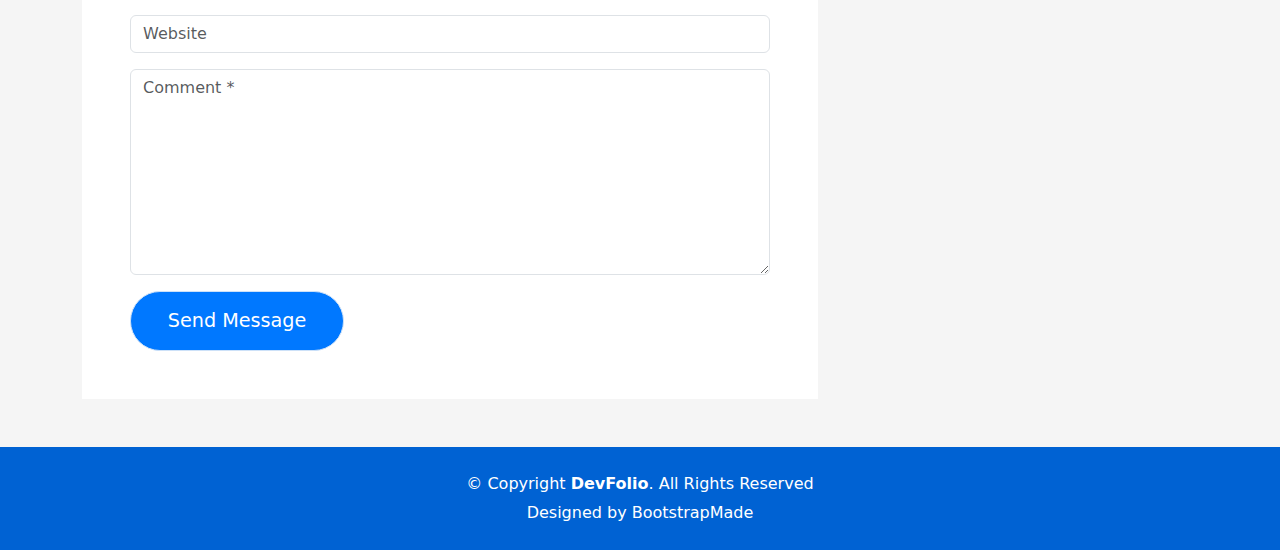
<file: blog-single.html>
<!DOCTYPE html>
<html lang="en">

<head>
  <meta charset="utf-8">
  <meta content="width=device-width, initial-scale=1.0" name="viewport">

  <title>DevFolio Bootstrap Portfolio Template - Blog Single</title>
  <meta content="" name="description">
  <meta content="" name="keywords">

  <!-- Favicons -->
  <link href="assets/img/favicon.png" rel="icon">
  <link href="assets/img/apple-touch-icon.png" rel="apple-touch-icon">

  <!-- Vendor CSS Files -->
  <link href="assets/vendor/bootstrap/css/bootstrap.min.css" rel="stylesheet">
  <link href="assets/vendor/bootstrap-icons/bootstrap-icons.css" rel="stylesheet">
  <link href="assets/vendor/glightbox/css/glightbox.min.css" rel="stylesheet">
  <link href="assets/vendor/swiper/swiper-bundle.min.css" rel="stylesheet">

  <!-- Template Main CSS File -->
  <link href="assets/css/style.css" rel="stylesheet">

  <!-- =======================================================
  * Template Name: DevFolio
  * Updated: Jul 27 2023 with Bootstrap v5.3.1
  * Template URL: https://bootstrapmade.com/devfolio-bootstrap-portfolio-html-template/
  * Author: BootstrapMade.com
  * License: https://bootstrapmade.com/license/
  ======================================================== -->
</head>

<body>

  <!-- ======= Header ======= -->
  <header id="header" class="fixed-top">
    <div class="container d-flex align-items-center justify-content-between">

      <h1 class="logo"><a href="index.html">DevFolio</a></h1>
      <!-- Uncomment below if you prefer to use an image logo -->
      <!-- <a href="index.html" class="logo"><img src="assets/img/logo.png" alt="" class="img-fluid"></a>-->

      <nav id="navbar" class="navbar">
        <ul>
          <li><a class="nav-link scrollto " href="#hero">Home</a></li>
          <li><a class="nav-link scrollto" href="#about">About</a></li>
          <li><a class="nav-link scrollto" href="#services">Services</a></li>
          <li><a class="nav-link scrollto " href="#work">Work</a></li>
          <li><a class="nav-link scrollto " href="#blog">Blog</a></li>
          <li class="dropdown"><a href="#"><span>Drop Down</span> <i class="bi bi-chevron-down"></i></a>
            <ul>
              <li><a href="#">Drop Down 1</a></li>
              <li class="dropdown"><a href="#"><span>Deep Drop Down</span> <i class="bi bi-chevron-right"></i></a>
                <ul>
                  <li><a href="#">Deep Drop Down 1</a></li>
                  <li><a href="#">Deep Drop Down 2</a></li>
                  <li><a href="#">Deep Drop Down 3</a></li>
                  <li><a href="#">Deep Drop Down 4</a></li>
                  <li><a href="#">Deep Drop Down 5</a></li>
                </ul>
              </li>
              <li><a href="#">Drop Down 2</a></li>
              <li><a href="#">Drop Down 3</a></li>
              <li><a href="#">Drop Down 4</a></li>
            </ul>
          </li>
          <li><a class="nav-link scrollto" href="#contact">Contact</a></li>
        </ul>
        <i class="bi bi-list mobile-nav-toggle"></i>
      </nav><!-- .navbar -->

    </div>
  </header><!-- End Header -->

  <div class="hero hero-single route bg-image" style="background-image: url(assets/img/overlay-bg.jpg)">
    <div class="overlay-mf"></div>
    <div class="hero-content display-table">
      <div class="table-cell">
        <div class="container">
          <h2 class="hero-title mb-4">Blog Details</h2>
          <ol class="breadcrumb d-flex justify-content-center">
            <li class="breadcrumb-item">
              <a href="#">Home</a>
            </li>
            <li class="breadcrumb-item">
              <a href="#">Library</a>
            </li>
            <li class="breadcrumb-item active">Data</li>
          </ol>
        </div>
      </div>
    </div>
  </div>

  <main id="main">

    <!-- ======= Blog Single Section ======= -->
    <section class="blog-wrapper sect-pt4" id="blog">
      <div class="container">
        <div class="row">
          <div class="col-md-8">
            <div class="post-box">
              <div class="post-thumb">
                <img src="assets/img/post-1.jpg" class="img-fluid" alt="">
              </div>
              <div class="post-meta">
                <h1 class="article-title">Lorem ipsum dolor sit amet consec tetur adipisicing</h1>
                <ul>
                  <li>
                    <span class="bi bi-person"></span>
                    <a href="#">Jason London</a>
                  </li>
                  <li>
                    <span class="bi bi-tag"></span>
                    <a href="#">Web Design</a>
                  </li>
                  <li>
                    <span class="bi bi-chat-left-text"></span>
                    <a href="#">14</a>
                  </li>
                </ul>
              </div>
              <div class="article-content">
                <p>
                  Mauris blandit aliquet elit, eget tincidunt nibh pulvinar a. Cras ultricies ligula sed magna dictum
                  porta. Quisque velit
                  nisi, pretium ut lacinia in, elementum id enim. Praesent sapien massa, convallis a pellentesque
                  nec, egestas non nisi. Vestibulum ante ipsum primis in faucibus orci luctus et ultrices posuere
                  cubilia Curae; Donec velit neque, auctor sit amet aliquam vel, ullamcorper sit amet ligula.
                  Nulla quis lorem ut libero malesuada feugiat.
                </p>
                <p>
                  Nulla porttitor accumsan tincidunt. Cras ultricies ligula sed magna dictum porta. Mauris blandit
                  aliquet elit, eget tincidunt
                  nibh pulvinar a. Cras ultricies ligula sed magna dictum porta. Lorem ipsum dolor sit amet,
                  consectetur adipiscing elit. Donec sollicitudin molestie malesuada.
                </p>
                <p>
                  Mauris blandit aliquet elit, eget tincidunt nibh pulvinar a. Lorem ipsum dolor sit amet, consectetur
                  adipiscing elit. Praesent
                  sapien massa, convallis a pellentesque nec, egestas non nisi. Lorem ipsum dolor sit amet,
                  consectetur adipiscing elit. Curabitur arcu erat, accumsan id imperdiet et, porttitor at
                  sem. Donec rutrum congue leo eget malesuada.
                </p>
                <p>
                  Lorem ipsum dolor sit amet, consectetur adipiscing elit. Nulla quis lorem ut libero malesuada feugiat.
                  Curabitur arcu erat,
                  accumsan id imperdiet et, porttitor at sem. Vivamus suscipit tortor eget felis porttitor
                  volutpat. Vivamus suscipit tortor eget felis porttitor volutpat. Quisque velit nisi, pretium
                  ut lacinia in, elementum id enim.
                </p>
                <blockquote class="blockquote">
                  <p class="mb-0">Lorem ipsum dolor sit amet, consectetur adipiscing elit. Integer posuere erat a ante.</p>
                </blockquote>
                <p>
                  Nulla porttitor accumsan tincidunt. Cras ultricies ligula sed magna dictum porta. Mauris blandit
                  aliquet elit, eget tincidunt
                  nibh pulvinar a. Cras ultricies ligula sed magna dictum porta. Lorem ipsum dolor sit amet,
                  consectetur adipiscing elit. Donec sollicitudin molestie malesuada.
                </p>
              </div>
            </div>
            <div class="box-comments">
              <div class="title-box-2">
                <h4 class="title-comments title-left">Comments (34)</h4>
              </div>
              <ul class="list-comments">
                <li>
                  <div class="comment-avatar">
                    <img src="assets/img/testimonial-2.jpg" alt="">
                  </div>
                  <div class="comment-details">
                    <h4 class="comment-author">Oliver Colmenares</h4>
                    <span>18 Sep 2017</span>
                    <p>
                      Lorem ipsum dolor sit amet, consectetur adipisicing elit. Dolores reprehenderit, provident cumque
                      ipsam temporibus maiores
                      quae natus libero optio, at qui beatae ducimus placeat debitis voluptates amet corporis.
                    </p>
                    <a href="3">Reply</a>
                  </div>
                </li>
                <li>
                  <div class="comment-avatar">
                    <img src="assets/img/testimonial-4.jpg" alt="">
                  </div>
                  <div class="comment-details">
                    <h4 class="comment-author">Carmen Vegas</h4>
                    <span>18 Sep 2017</span>
                    <p>
                      Lorem ipsum dolor sit amet, consectetur adipisicing elit. Dolores reprehenderit, provident cumque
                      ipsam temporibus maiores
                      quae natus libero optio, at qui beatae ducimus placeat debitis voluptates amet corporis,
                      veritatis deserunt.
                    </p>
                    <a href="3">Reply</a>
                  </div>
                </li>
                <li class="comment-children">
                  <div class="comment-avatar">
                    <img src="assets/img/testimonial-2.jpg" alt="">
                  </div>
                  <div class="comment-details">
                    <h4 class="comment-author">Oliver Colmenares</h4>
                    <span>18 Sep 2017</span>
                    <p>
                      Lorem ipsum dolor sit amet, consectetur adipisicing elit. Dolores reprehenderit, provident cumque
                      ipsam temporibus maiores
                      quae.
                    </p>
                    <a href="3">Reply</a>
                  </div>
                </li>
                <li>
                  <div class="comment-avatar">
                    <img src="assets/img/testimonial-2.jpg" alt="">
                  </div>
                  <div class="comment-details">
                    <h4 class="comment-author">Oliver Colmenares</h4>
                    <span>18 Sep 2017</span>
                    <p>
                      Lorem ipsum dolor sit amet, consectetur adipisicing elit. Dolores reprehenderit, provident cumque
                      ipsam temporibus maiores
                      quae natus libero optio.
                    </p>
                    <a href="3">Reply</a>
                  </div>
                </li>
              </ul>
            </div>
            <div class="form-comments">
              <div class="title-box-2">
                <h3 class="title-left">
                  Leave a Reply
                </h3>
              </div>
              <form class="form-mf">
                <div class="row">
                  <div class="col-md-6 mb-3">
                    <div class="form-group">
                      <input type="text" class="form-control input-mf" id="inputName" placeholder="Name *" required>
                    </div>
                  </div>
                  <div class="col-md-6 mb-3">
                    <div class="form-group">
                      <input type="email" class="form-control input-mf" id="inputEmail1" placeholder="Email *" required>
                    </div>
                  </div>
                  <div class="col-md-12 mb-3">
                    <div class="form-group">
                      <input type="url" class="form-control input-mf" id="inputUrl" placeholder="Website">
                    </div>
                  </div>
                  <div class="col-md-12 mb-3">
                    <div class="form-group">
                      <textarea id="textMessage" class="form-control input-mf" placeholder="Comment *" name="message" cols="45" rows="8" required></textarea>
                    </div>
                  </div>
                  <div class="col-md-12">
                    <button type="submit" class="button button-a button-big button-rouded">Send Message</button>
                  </div>
                </div>
              </form>
            </div>
          </div>
          <div class="col-md-4">
            <div class="widget-sidebar sidebar-search">
              <h5 class="sidebar-title">Search</h5>
              <div class="sidebar-content">
                <form>
                  <div class="input-group">
                    <input type="text" class="form-control" placeholder="Search for..." aria-label="Search for...">
                    <span class="input-group-btn">
                      <button class="btn btn-secondary btn-search" type="button">
                        <span class="bi bi-search"></span>
                      </button>
                    </span>
                  </div>
                </form>
              </div>
            </div>
            <div class="widget-sidebar">
              <h5 class="sidebar-title">Recent Post</h5>
              <div class="sidebar-content">
                <ul class="list-sidebar">
                  <li>
                    <a href="#">Atque placeat maiores.</a>
                  </li>
                  <li>
                    <a href="#">Lorem ipsum dolor sit amet consectetur</a>
                  </li>
                  <li>
                    <a href="#">Nam quo autem exercitationem.</a>
                  </li>
                  <li>
                    <a href="#">Atque placeat maiores nam quo autem</a>
                  </li>
                  <li>
                    <a href="#">Nam quo autem exercitationem.</a>
                  </li>
                </ul>
              </div>
            </div>
            <div class="widget-sidebar">
              <h5 class="sidebar-title">Archives</h5>
              <div class="sidebar-content">
                <ul class="list-sidebar">
                  <li>
                    <a href="#">September, 2017.</a>
                  </li>
                  <li>
                    <a href="#">April, 2017.</a>
                  </li>
                  <li>
                    <a href="#">Nam quo autem exercitationem.</a>
                  </li>
                  <li>
                    <a href="#">Atque placeat maiores nam quo autem</a>
                  </li>
                  <li>
                    <a href="#">Nam quo autem exercitationem.</a>
                  </li>
                </ul>
              </div>
            </div>
            <div class="widget-sidebar widget-tags">
              <h5 class="sidebar-title">Tags</h5>
              <div class="sidebar-content">
                <ul>
                  <li>
                    <a href="#">Web.</a>
                  </li>
                  <li>
                    <a href="#">Design.</a>
                  </li>
                  <li>
                    <a href="#">Travel.</a>
                  </li>
                  <li>
                    <a href="#">Photoshop</a>
                  </li>
                  <li>
                    <a href="#">Corel Draw</a>
                  </li>
                  <li>
                    <a href="#">JavaScript</a>
                  </li>
                </ul>
              </div>
            </div>
          </div>
        </div>
      </div>
    </section><!-- End Blog Single Section -->

  </main><!-- End #main -->

  <!-- ======= Footer ======= -->
  <footer>
    <div class="container">
      <div class="row">
        <div class="col-sm-12">
          <div class="copyright-box">
            <p class="copyright">&copy; Copyright <strong>DevFolio</strong>. All Rights Reserved</p>
            <div class="credits">
              <!--
              All the links in the footer should remain intact.
              You can delete the links only if you purchased the pro version.
              Licensing information: https://bootstrapmade.com/license/
              Purchase the pro version with working PHP/AJAX contact form: https://bootstrapmade.com/buy/?theme=DevFolio
            -->
              Designed by <a href="https://bootstrapmade.com/">BootstrapMade</a>
            </div>
          </div>
        </div>
      </div>
    </div>
  </footer><!-- End  Footer -->

  <div id="preloader"></div>
  <a href="#" class="back-to-top d-flex align-items-center justify-content-center"><i class="bi bi-arrow-up-short"></i></a>

  <!-- Vendor JS Files -->
  <script src="assets/vendor/purecounter/purecounter_vanilla.js"></script>
  <script src="assets/vendor/bootstrap/js/bootstrap.bundle.min.js"></script>
  <script src="assets/vendor/glightbox/js/glightbox.min.js"></script>
  <script src="assets/vendor/swiper/swiper-bundle.min.js"></script>
  <script src="assets/vendor/typed.js/typed.umd.js"></script>
  <script src="assets/vendor/php-email-form/validate.js"></script>

  <!-- Template Main JS File -->
  <script src="assets/js/main.js"></script>

</body>

</html>
</file>
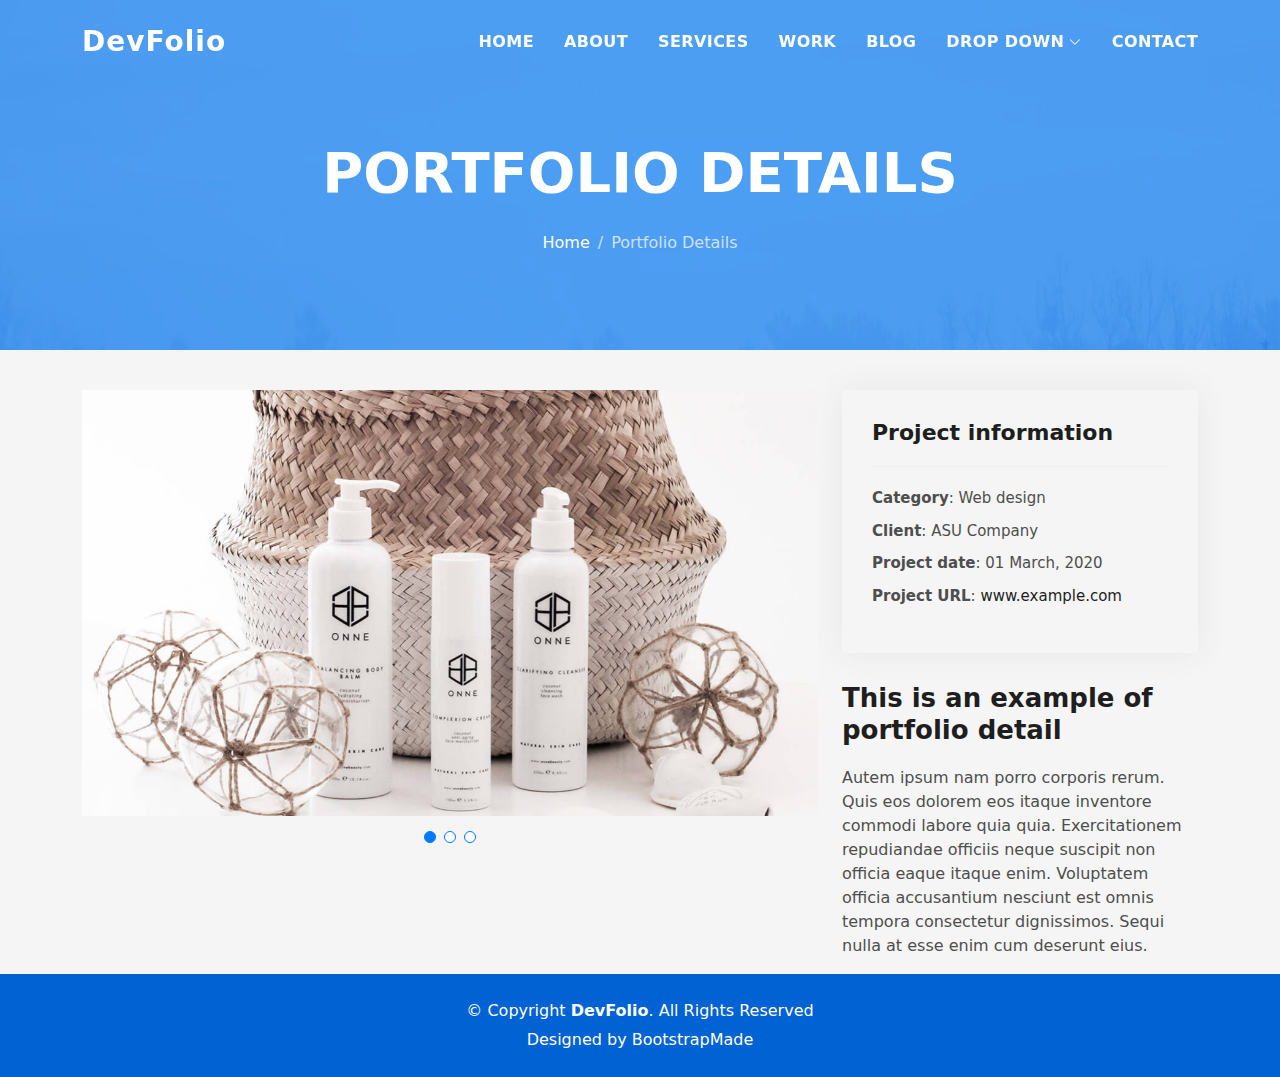
<file: portfolio-details.html>
<!DOCTYPE html>
<html lang="en">

<head>
  <meta charset="utf-8">
  <meta content="width=device-width, initial-scale=1.0" name="viewport">

  <title>DevFolio Bootstrap Portfolio Template - Portfolio Details</title>
  <meta content="" name="description">
  <meta content="" name="keywords">

  <!-- Favicons -->
  <link href="assets/img/favicon.png" rel="icon">
  <link href="assets/img/apple-touch-icon.png" rel="apple-touch-icon">

  <!-- Vendor CSS Files -->
  <link href="assets/vendor/bootstrap/css/bootstrap.min.css" rel="stylesheet">
  <link href="assets/vendor/bootstrap-icons/bootstrap-icons.css" rel="stylesheet">
  <link href="assets/vendor/glightbox/css/glightbox.min.css" rel="stylesheet">
  <link href="assets/vendor/swiper/swiper-bundle.min.css" rel="stylesheet">

  <!-- Template Main CSS File -->
  <link href="assets/css/style.css" rel="stylesheet">

  <!-- =======================================================
  * Template Name: DevFolio
  * Updated: Jul 27 2023 with Bootstrap v5.3.1
  * Template URL: https://bootstrapmade.com/devfolio-bootstrap-portfolio-html-template/
  * Author: BootstrapMade.com
  * License: https://bootstrapmade.com/license/
  ======================================================== -->
</head>

<body>

  <!-- ======= Header ======= -->
  <header id="header" class="fixed-top">
    <div class="container d-flex align-items-center justify-content-between">

      <h1 class="logo"><a href="index.html">DevFolio</a></h1>
      <!-- Uncomment below if you prefer to use an image logo -->
      <!-- <a href="index.html" class="logo"><img src="assets/img/logo.png" alt="" class="img-fluid"></a>-->

      <nav id="navbar" class="navbar">
        <ul>
          <li><a class="nav-link scrollto " href="#hero">Home</a></li>
          <li><a class="nav-link scrollto" href="#about">About</a></li>
          <li><a class="nav-link scrollto" href="#services">Services</a></li>
          <li><a class="nav-link scrollto " href="#work">Work</a></li>
          <li><a class="nav-link scrollto " href="#blog">Blog</a></li>
          <li class="dropdown"><a href="#"><span>Drop Down</span> <i class="bi bi-chevron-down"></i></a>
            <ul>
              <li><a href="#">Drop Down 1</a></li>
              <li class="dropdown"><a href="#"><span>Deep Drop Down</span> <i class="bi bi-chevron-right"></i></a>
                <ul>
                  <li><a href="#">Deep Drop Down 1</a></li>
                  <li><a href="#">Deep Drop Down 2</a></li>
                  <li><a href="#">Deep Drop Down 3</a></li>
                  <li><a href="#">Deep Drop Down 4</a></li>
                  <li><a href="#">Deep Drop Down 5</a></li>
                </ul>
              </li>
              <li><a href="#">Drop Down 2</a></li>
              <li><a href="#">Drop Down 3</a></li>
              <li><a href="#">Drop Down 4</a></li>
            </ul>
          </li>
          <li><a class="nav-link scrollto" href="#contact">Contact</a></li>
        </ul>
        <i class="bi bi-list mobile-nav-toggle"></i>
      </nav><!-- .navbar -->

    </div>
  </header><!-- End Header -->

  <div class="hero hero-single route bg-image" style="background-image: url(assets/img/overlay-bg.jpg)">
    <div class="overlay-mf"></div>
    <div class="hero-content display-table">
      <div class="table-cell">
        <div class="container">
          <h2 class="hero-title mb-4">Portfolio Details</h2>
          <ol class="breadcrumb d-flex justify-content-center">
            <li class="breadcrumb-item">
              <a href="#">Home</a>
            </li>
            <li class="breadcrumb-item active">Portfolio Details</li>
          </ol>
        </div>
      </div>
    </div>
  </div>

  <main id="main">

    <!-- ======= Portfolio Details Section ======= -->
    <section id="portfolio-details" class="portfolio-details">
      <div class="container">

        <div class="row gy-4">

          <div class="col-lg-8">
            <div class="portfolio-details-slider swiper">
              <div class="swiper-wrapper align-items-center">

                <div class="swiper-slide">
                  <img src="assets/img/portfolio-details-1.jpg" alt="">
                </div>

                <div class="swiper-slide">
                  <img src="assets/img/portfolio-details-2.jpg" alt="">
                </div>

                <div class="swiper-slide">
                  <img src="assets/img/portfolio-details-3.jpg" alt="">
                </div>

              </div>
              <div class="swiper-pagination"></div>
            </div>
          </div>

          <div class="col-lg-4">
            <div class="portfolio-info">
              <h3>Project information</h3>
              <ul>
                <li><strong>Category</strong>: Web design</li>
                <li><strong>Client</strong>: ASU Company</li>
                <li><strong>Project date</strong>: 01 March, 2020</li>
                <li><strong>Project URL</strong>: <a href="#">www.example.com</a></li>
              </ul>
            </div>
            <div class="portfolio-description">
              <h2>This is an example of portfolio detail</h2>
              <p>
                Autem ipsum nam porro corporis rerum. Quis eos dolorem eos itaque inventore commodi labore quia quia. Exercitationem repudiandae officiis neque suscipit non officia eaque itaque enim. Voluptatem officia accusantium nesciunt est omnis tempora consectetur dignissimos. Sequi nulla at esse enim cum deserunt eius.
              </p>
            </div>
          </div>

        </div>

      </div>
    </section><!-- End Portfolio Details Section -->

  </main><!-- End #main -->

  <!-- ======= Footer ======= -->
  <footer>
    <div class="container">
      <div class="row">
        <div class="col-sm-12">
          <div class="copyright-box">
            <p class="copyright">&copy; Copyright <strong>DevFolio</strong>. All Rights Reserved</p>
            <div class="credits">
              <!--
              All the links in the footer should remain intact.
              You can delete the links only if you purchased the pro version.
              Licensing information: https://bootstrapmade.com/license/
              Purchase the pro version with working PHP/AJAX contact form: https://bootstrapmade.com/buy/?theme=DevFolio
            -->
              Designed by <a href="https://bootstrapmade.com/">BootstrapMade</a>
            </div>
          </div>
        </div>
      </div>
    </div>
  </footer><!-- End  Footer -->

  <div id="preloader"></div>
  <a href="#" class="back-to-top d-flex align-items-center justify-content-center"><i class="bi bi-arrow-up-short"></i></a>

  <!-- Vendor JS Files -->
  <script src="assets/vendor/purecounter/purecounter_vanilla.js"></script>
  <script src="assets/vendor/bootstrap/js/bootstrap.bundle.min.js"></script>
  <script src="assets/vendor/glightbox/js/glightbox.min.js"></script>
  <script src="assets/vendor/swiper/swiper-bundle.min.js"></script>
  <script src="assets/vendor/typed.js/typed.umd.js"></script>
  <script src="assets/vendor/php-email-form/validate.js"></script>

  <!-- Template Main JS File -->
  <script src="assets/js/main.js"></script>

</body>

</html>
</file>
<file: assets/css/style.css>
/**
/**
* Template Name: DevFolio
* Updated: Jul 27 2023 with Bootstrap v5.3.1
* Template URL: https://bootstrapmade.com/devfolio-bootstrap-portfolio-html-template/
* Author: BootstrapMade.com
* License: https://bootstrapmade.com/license/
*/

/*--------------------------------------------------------------
# General
--------------------------------------------------------------*/
body {
  background-color: #f5f5f5;
  color: #4e4e4e;
}

h1,
h2,
h3,
h4,
h5,
h6 {
  color: #1e1e1e;
}

a {
  color: #1e1e1e;
  text-decoration: none;
  transition: all 0.5s ease-in-out;
}

a:hover {
  color: #0078ff;
  text-decoration: none;
  transition: all 0.5s ease-in-out;
}

.p-r {
  position: relative;
}

.color-a {
  text-decoration: none;
  color: #0078ff;
}

.color-d {
  color: #f5f5f5;
}

.color-text-a {
  text-decoration: none;
  color: #4e4e4e;
}

.box-shadow,
.card-blog,
.work-box,
.service-box,
.paralax-mf {
  box-shadow: 0 13px 8px -10px rgba(0, 0, 0, 0.1);
}

.box-shadow-a,
.button:hover {
  text-decoration: none;
  box-shadow: 0 0 0 4px #cde1f8;
}

.display-5 {
  font-size: 2.5rem;
  font-weight: 300;
  line-height: 1.1;
}

.display-6 {
  font-size: 2rem;
  font-weight: 300;
  line-height: 1.1;
}

.avatar {
  width: 32px;
  height: 32px;
  margin-right: 4px;
  overflow: hidden;
}

.bg-image {
  background-repeat: no-repeat;
  background-attachment: fixed;
  background-size: cover;
  background-position: center center;
}

@media (max-width: 1024px) {
  .bg-image {
    background-attachment: scroll;
  }
}

.overlay-mf {
  background-color: #0078ff;
}
@media (max-width: 1200px)
.tokyo_tm_portfolio {
    padding-top: 130px;
}
.tokyo_tm_portfolio {
    width: 100%;
    height: auto;
    clear: both;
    float: left;
    padding: 100px 0 40px;
}
.tokyo_tm_all_wrap, .tokyo_tm_all_wrap * {
    -webkit-box-sizing: border-box;
    -moz-box-sizing: border-box;
    box-sizing: border-box;
}
.tokyo_tm_section {
    position: absolute;
    top: 0;
    bottom: 0;
    left: 0;
    right: 0;
    overflow: hidden;
    overflow-y: scroll;
    opacity: 0;
    visibility: hidden;
    z-index: 8;
    transition: visibility 1s linear,opacity 0s linear;
    -moz-transition: visibility 1s linear,opacity 0s linear;
    -webkit-transition: visibility1s linear,opacity 0s linear;
    -o-transition: visibility 1s linear,opacity 0s linear;
}
.tokyo_tm_section.animated {
    opacity: 1;
    visibility: visible;
    z-index: 9;
}
.tokyo_tm_section.active {
    opacity: 1;
    visibility: visible;
    z-index: 10;
}
.overlay-mf {
  position: absolute;
  top: 0;
  left: 0px;
  padding: 0;
  height: 100%;
  width: 100%;
  opacity: 0.7;
}

.paralax-mf {
  position: relative;
  padding: 8rem 0;
}

.display-table {
  width: 100%;
  height: 100%;
  display: table;
}

.table-cell {
  display: table-cell;
  vertical-align: middle;
}

/*--/ Sections /--*/
.sect-4 {
  padding: 4rem 0;
}

.sect-pt4 {
  padding-top: 4rem;
}

.sect-mt4 {
  margin-top: 4rem;
}

/*--/ Title s /--*/
.title-s {
  font-weight: 600;
  color: #1e1e1e;
  font-size: 1.1rem;
}

/*--/ Title A /--*/
.title-box {
  margin-bottom: 4rem;
}

.title-a {
  text-decoration: none;
  font-size: 3rem;
  font-weight: bold;
  text-transform: uppercase;
}

.subtitle-a {
  text-decoration: none;
  color: #4e4e4e;
}

.line-mf {
  width: 40px;
  height: 5px;
  background-color: #0078ff;
  margin: 0 auto;
}

/*--/ Title Left /--*/
.title-box-2 {
  margin-bottom: 3rem;
}

.title-left {
  font-size: 2rem;
  position: relative;
}

.title-left:before {
  content: "";
  position: absolute;
  height: 3px;
  background-color: #0078ff;
  width: 50px;
  bottom: -12px;
}

/*------/ Box /------*/
.box-pl2 {
  padding-left: 2rem;
}

.box-shadow-full {
  padding: 3rem 1.25rem;
  position: relative;
  background-color: #fff;
  margin-bottom: 3rem;
  z-index: 2;
  box-shadow: 0 1px 1px 0 rgba(0, 0, 0, 0.06), 0 2px 5px 0 rgba(0, 0, 0, 0.2);
}

@media (min-width: 768px) {
  .box-shadow-full {
    padding: 3rem;
  }
}

/*------/ Socials /------*/
.socials {
  padding: 1.5rem 0;
}

.socials ul li {
  display: inline-block;
}

.socials .ico-circle {
  height: 40px;
    width: 40px;
    font-size: 1.2rem;
    border-radius: 50%;
    line-height: 1.6;
    margin: 0 15px 0 0;
    box-shadow: 0 0 0 3px #0078ff;
    transition: all 500ms ease;
}

.socials .ico-circle:hover {
  background-color: #0078ff;
  color: #fff;
  box-shadow: 0 0 0 3px #cde1f8;
  transition: all 500ms ease;
}

/*------/ Ul resect /------*/
.ul-resect,
.widget-tags ul,
.widget-sidebar .list-sidebar,
.box-comments .list-comments,
.blog-wrapper .post-meta ul,
.list-ico,
.socials ul {
  list-style: none;
  padding-left: 0;
  margin-bottom: 0;
}

.list-ico {
  line-height: 2;
}

.list-ico span {
  color: #0078ff;
  margin-right: 10px;
}

/*------/ Ico Circle /------*/
.ico-circle {
  height: 100px;
    width: 100px;
    font-size: 2rem;
    border-radius: 50%;
    line-height: 1.55;
    margin: 0 auto;
    text-align: center;
    box-shadow: 0 0 0 10px #0078ff;
    display: block;
}

/*------/ Owl Carousel /------*/
.owl-theme .owl-dots {
  text-align: center;
  margin-top: 18px;
}

.owl-theme .owl-dots .owl-dot {
  display: inline-block;
}

.owl-theme .owl-dots .owl-dot span {
  width: 18px;
  height: 7px;
  margin: 5px 5px;
  background: #cde1f8;
  border: 0px solid #cde1f8;
  display: block;
  transition: all 0.6s ease-in-out;
  cursor: pointer;
}

.owl-theme .owl-dots .owl-dot:hover span {
  background-color: #cde1f8;
}

.owl-theme .owl-dots .owl-dot.active span {
  background-color: #1B1B1B;
  width: 25px;
}

/*--/ Scrolltop s /--*/
.scrolltop-mf {
  position: relative;
  display: none;
}

.scrolltop-mf span {
  z-index: 999;
  position: fixed;
  width: 42px;
  height: 42px;
  background-color: #0078ff;
  opacity: 0.7;
  font-size: 1.6rem;
  line-height: 1.5;
  text-align: center;
  color: #fff;
  top: auto;
  left: auto;
  right: 30px;
  bottom: 50px;
  cursor: pointer;
  border-radius: 50%;
}

/*--------------------------------------------------------------
# Back to top button
--------------------------------------------------------------*/
.back-to-top {
  position: fixed;
  visibility: hidden;
  opacity: 0;
  right: 15px;
  bottom: 15px;
  z-index: 996;
  background: #0078ff;
  width: 40px;
  height: 40px;
  border-radius: 50px;
  transition: all 0.4s;
}

.back-to-top i {
  font-size: 28px;
  color: #fff;
  line-height: 0;
}

.back-to-top:hover {
  background: #298eff;
  color: #fff;
}

.back-to-top.active {
  visibility: visible;
  opacity: 1;
}

/*------/ Prelaoder /------*/
#preloader {
  position: fixed;
  top: 0;
  left: 0;
  right: 0;
  bottom: 0;
  z-index: 9999;
  overflow: hidden;
  background: #fff;
}

#preloader:before {
  content: "";
  position: fixed;
  top: calc(50% - 30px);
  left: calc(50% - 30px);
  border: 6px solid #f2f2f2;
  border-top: 6px solid #0078ff;
  border-radius: 50%;
  width: 60px;
  height: 60px;
  animation: animate-preloader 1s linear infinite;
}

@keyframes animate-preloader {
  0% {
    transform: rotate(0deg);
  }

  100% {
    transform: rotate(360deg);
  }
}

/*------/ Button /------*/
.button {
  display: inline-block;
  padding: 0.3rem 0.6rem;
  text-align: center;
  vertical-align: middle;
  -webkit-user-select: none;
  -moz-user-select: none;
  user-select: none;
  font-size: 1rem;
  border-radius: 0.3rem;
  border: 1px solid transparent;
  transition: all 500ms ease;
  cursor: pointer;
}

.button:focus {
  outline: 0;
}

.button:hover {
  background-color: #0062d3;
  color: #fff;
  transition: all 500ms ease;
}

.button-a {
  text-decoration: none;
  background-color: #0078ff;
  color: #fff;
  border-color: #cde1f8;
}

.button-big {
  padding: 0.9rem 2.3rem;
  font-size: 1.2rem;
}

.button-rouded {
  border-radius: 5rem;
}

.btn-lg {
  padding: 0.5rem 1rem;
  font-size: 1.25rem;
  line-height: 1.5;
  border-radius: 0.3rem;
}

/*--------------------------------------------------------------
# Header
--------------------------------------------------------------*/
#header {
  transition: all 0.5s;
  z-index: 997;
  padding: 20px 0;
}

#header .logo {
  font-size: 28px;
  margin: 0;
  padding: 0;
  font-weight: 600;
  letter-spacing: 1px;
}

#header .logo a {
  color: #fff;
}

#header .logo img {
  max-height: 40px;
}

#header.header-scrolled {
  background: rgba(0, 0, 0, 0.9);
  padding: 12px 0;
}

/*--------------------------------------------------------------
# Navigation Menu
--------------------------------------------------------------*/
/**
* Desktop Navigation 
*/
.navbar {
  padding: 0;
}

.navbar ul {
  margin: 0;
  padding: 0;
  display: flex;
  list-style: none;
  align-items: center;
}

.navbar li {
  position: relative;
}

.navbar>ul>li {
  white-space: nowrap;
  padding: 10px 0 10px 30px;
}

.navbar a,
.navbar a:focus {
  display: flex;
  align-items: center;
  justify-content: space-between;
  color: #fff;
  font-size: 16px;
  font-weight: 600;
  padding: 0;
  white-space: nowrap;
  transition: 0.3s;
  letter-spacing: 0.4px;
  position: relative;
  text-transform: uppercase;
}

.navbar a i,
.navbar a:focus i {
  font-size: 12px;
  line-height: 0;
  margin-left: 5px;
}

.navbar>ul>li>a:before {
  content: "";
  position: absolute;
  width: 100%;
  height: 2px;
  bottom: -6px;
  left: 0;
  width: 0;
  background-color: #fff;
  visibility: hidden;
  transition: all 0.3s ease-in-out 0s;
}

.navbar a:hover:before,
.navbar li:hover>a:before,
.navbar .active:before {
  visibility: visible;
  width: 80%;
}

.navbar a:hover,
.navbar .active,
.navbar .active:focus,
.navbar li:hover>a {
  color: #fff;
}

.navbar .dropdown ul {
  display: block;
  position: absolute;
  left: 30px;
  top: calc(100% + 30px);
  margin: 0;
  padding: 10px 0;
  z-index: 99;
  opacity: 0;
  visibility: hidden;
  background: #fff;
  box-shadow: 0px 0px 30px rgba(127, 137, 161, 0.25);
  transition: 0.3s;
}

.navbar .dropdown ul li {
  min-width: 200px;
}

.navbar .dropdown ul a {
  padding: 10px 20px;
  font-size: 14px;
  text-transform: none;
  color: #4e4e4e;
}

.navbar .dropdown ul a i {
  font-size: 12px;
}

.navbar .dropdown ul a:hover,
.navbar .dropdown ul .active:hover,
.navbar .dropdown ul li:hover>a {
  color: #0078ff;
}

.navbar .dropdown:hover>ul {
  opacity: 1;
  top: 100%;
  visibility: visible;
}

.navbar .dropdown .dropdown ul {
  top: 0;
  left: calc(100% - 30px);
  visibility: hidden;
}

.navbar .dropdown .dropdown:hover>ul {
  opacity: 1;
  top: 0;
  left: 100%;
  visibility: visible;
}

@media (max-width: 1366px) {
  .navbar .dropdown .dropdown ul {
    left: -90%;
  }

  .navbar .dropdown .dropdown:hover>ul {
    left: -100%;
  }
}

/**
* Mobile Navigation 
*/
.mobile-nav-toggle {
  color: #fff;
  font-size: 28px;
  cursor: pointer;
  display: none;
  line-height: 0;
  transition: 0.5s;
}

@media (max-width: 991px) {
  .mobile-nav-toggle {
    display: block;
  }

  .navbar ul {
    display: none;
  }
}

.navbar-mobile {
  position: fixed;
  overflow: hidden;
  top: 0;
  right: 0;
  left: 0;
  bottom: 0;
  background: rgba(78, 78, 78, 0.9);
  transition: 0.3s;
  z-index: 999;
}

.navbar-mobile .mobile-nav-toggle {
  position: absolute;
  top: 15px;
  right: 15px;
}

.navbar-mobile ul {
  display: block;
  position: absolute;
  top: 55px;
  right: 15px;
  bottom: 15px;
  left: 15px;
  padding: 10px 0;
  background-color: #fff;
  overflow-y: auto;
  transition: 0.3s;
}

.navbar-mobile>ul>li {
  padding: 0;
}

.navbar-mobile a:hover:before,
.navbar-mobile li:hover>a:before,
.navbar-mobile .active:before {
  visibility: hidden;
}

.navbar-mobile a,
.navbar-mobile a:focus {
  padding: 10px 20px;
  font-size: 15px;
  color: #4e4e4e;
}

.navbar-mobile a:hover,
.navbar-mobile .active,
.navbar-mobile li:hover>a {
  color: #0078ff;
}

.navbar-mobile .getstarted,
.navbar-mobile .getstarted:focus {
  margin: 15px;
}

.navbar-mobile .dropdown ul {
  position: static;
  display: none;
  margin: 10px 20px;
  padding: 10px 0;
  z-index: 99;
  opacity: 1;
  visibility: visible;
  background: #fff;
  box-shadow: 0px 0px 30px rgba(127, 137, 161, 0.25);
}

.navbar-mobile .dropdown ul li {
  min-width: 200px;
}

.navbar-mobile .dropdown ul a {
  padding: 10px 20px;
}

.navbar-mobile .dropdown ul a i {
  font-size: 12px;
}

.navbar-mobile .dropdown ul a:hover,
.navbar-mobile .dropdown ul .active:hover,
.navbar-mobile .dropdown ul li:hover>a {
  color: #0078ff;
}

.navbar-mobile .dropdown>.dropdown-active {
  display: block;
}

/*--------------------------------------------------------------
# Hero Section
--------------------------------------------------------------*/
.hero {
  height: 100vh;
  position: relative;
  color: #fff;
}

.hero .hero-content {
  text-align: center;
  position: absolute;
}

.hero .overlay-itro {
  background-color: rgba(0, 0, 0, 0.6);
  position: absolute;
  top: 0;
  left: 0px;
  padding: 0;
  height: 100%;
  width: 100%;
  opacity: 0.9;
}

.hero .hero-title {
  color: #fff;
  font-weight: 600;
  font-size: 3rem;
}

@media (min-width: 768px) {
  .hero .hero-title {
    font-size: 4.5rem;
  }
}

.hero .hero-subtitle {
  font-size: 1.5rem;
  font-weight: 600;
}

@media (min-width: 768px) {
  .hero .hero-subtitle {
    font-size: 2.5rem;
  }
}

.hero .text-slider-items {
  display: none;
}

.hero-single {
  height: 350px;
}

.hero-single .hero-content {
  margin-top: 30px;
}

.hero-single .hero-title {
  text-transform: uppercase;
  font-size: 3rem;
}

@media (min-width: 768px) {
  .hero-single .hero-title {
    font-size: 3.5rem;
  }
}

.hero-single .breadcrumb {
  background-color: transparent;
  color: #0078ff;
}

.hero-single .breadcrumb .breadcrumb-item:before {
  color: #cde1f8;
}

.hero-single .breadcrumb .breadcrumb-item.active {
  color: #cde1f8;
}

.hero-single .breadcrumb a {
  color: #fff;
}

/*--------------------------------------------------------------
# About
--------------------------------------------------------------*/
.about-mf .box-shadow-full {
  padding-top: 4rem;
  padding-bottom: 4rem;
}

.about-mf .about-img {
  margin-bottom: 2rem;
}

.about-mf .about-img img {
  margin-left: 10px;
}

@media (min-width: 767px) {
  .about-mf .box-pl2 {
    margin-top: 3rem;
    padding-left: 0rem;
  }
}

.skill-mf span {
  color: #4e4e4e;
}

.skill-mf .progress {
  background-color: #cde1f8;
  margin: 0.5rem 0 1.2rem 0;
  border-radius: 0;
  height: 0.7rem;
}

.skill-mf .progress .progress-bar {
  height: 0.7rem;
  background-color: #0078ff;
}

/*--------------------------------------------------------------
# Services
--------------------------------------------------------------*/
.service-box {
  background-color: #fff;
  padding: 2.5rem 1.3rem;
  border-radius: 1rem;
  margin-bottom: 3rem;
  text-align: center;
}

.service-box:hover .ico-circle {
  transition: all 500ms ease;
  color: #fff;
  background-color: #0078ff;
  box-shadow: 0 0 0 10px #cde1f8;
}

.service-box .service-ico {
  margin-bottom: 1rem;
  color: #1e1e1e;
}

.service-box .ico-circle {
  transition: all 500ms ease;
  display: inline-flex;
  align-items: center;
  justify-content: center;
}

.service-box .ico-circle i {
  line-height: 0;
  font-size: 40px;
}

.service-box .s-title {
  font-size: 1.4rem;
  text-transform: uppercase;
  text-align: center;
  padding: 0.4rem 0;
}

.service-box .s-description {
  color: #4e4e4e;
}

/*--------------------------------------------------------------
# Counter
--------------------------------------------------------------*/
.counter-box {
  color: #fff;
  text-align: center;
}

@media (min-width: 577px) {
  .counter-box {
    margin-bottom: 1.8rem;
  }
}

.counter-ico {
  margin-bottom: 1rem;
}

.counter-ico .ico-circle {
  height: 60px;
  width: 60px;
  line-height: 1.5;
  box-shadow: 0 0 0 10px #cde1f8;
}

.counter-num .counter {
  font-size: 2rem;
  margin-bottom: 0;
}

/*--------------------------------------------------------------
# Portfolio
--------------------------------------------------------------*/
.work-box {
  margin-bottom: 3rem;
  -webkit-backface-visibility: hidden;
  backface-visibility: hidden;
  background-color: #fff;
}

.work-box:hover img {
  transform: scale(1.3);
}

.work-img {
  display: block;
  overflow: hidden;
}

.work-img img {
  transition: all 1s;
}

.work-content {
  padding: 2rem 3% 1rem 4%;
}

.work-content .w-more {
  color: #4e4e4e;
  font-size: 0.8rem;
}

.work-content .w-more .w-ctegory {
  color: #0078ff;
}

.work-content .w-like {
  font-size: 2.5rem;
  color: #0078ff;
  float: right;
}

.work-content .w-like a {
  color: #0078ff;
}

.work-content .w-like .num-like {
  font-size: 0.7rem;
}

.w-title {
  font-size: 1.2rem;
}

/*--------------------------------------------------------------
# Portfolio Details
--------------------------------------------------------------*/
.portfolio-details {
  padding-top: 40px;
}

.portfolio-details .portfolio-details-slider img {
  width: 100%;
}

.portfolio-details .portfolio-details-slider .swiper-pagination {
  margin-top: 20px;
  position: relative;
}

.portfolio-details .portfolio-details-slider .swiper-pagination .swiper-pagination-bullet {
  width: 12px;
  height: 12px;
  background-color: #fff;
  opacity: 1;
  border: 1px solid #0078ff;
}

.portfolio-details .portfolio-details-slider .swiper-pagination .swiper-pagination-bullet-active {
  background-color: #0078ff;
}

.portfolio-details .portfolio-info {
  padding: 30px;
  box-shadow: 0px 0 30px rgba(78, 78, 78, 0.08);
}

.portfolio-details .portfolio-info h3 {
  font-size: 22px;
  font-weight: 700;
  margin-bottom: 20px;
  padding-bottom: 20px;
  border-bottom: 1px solid #eee;
}

.portfolio-details .portfolio-info ul {
  list-style: none;
  padding: 0;
  font-size: 15px;
}

.portfolio-details .portfolio-info ul li+li {
  margin-top: 10px;
}

.portfolio-details .portfolio-description {
  padding-top: 30px;
}

.portfolio-details .portfolio-description h2 {
  font-size: 26px;
  font-weight: 700;
  margin-bottom: 20px;
}

.portfolio-details .portfolio-description p {
  padding: 0;
}

/*--------------------------------------------------------------
# Testimonials
--------------------------------------------------------------*/
.testimonial-box {
  color: #fff;
  text-align: center;
}

.testimonial-box .author-test {
  margin-top: 1rem;
}

.testimonial-box .author-test img {
  margin: 0 auto;
}

.testimonial-box .author {
  color: #fff;
  text-transform: uppercase;
  font-weight: 600;
  margin: 1rem 0;
  display: block;
  font-size: 1.4rem;
}

.testimonial-box .comit {
  font-size: 2rem;
  color: #0078ff;
  background-color: #fff;
  width: 52px;
  height: 52px;
  display: block;
  margin: 0 auto;
  border-radius: 50%;
  line-height: 1.6;
}

@media (min-width: 768px) {
  .testimonial-box .description {
    padding: 0 5rem;
  }
}

@media (min-width: 992px) {
  .testimonial-box .description {
    padding: 0 8rem;
  }
}

@media (min-width: 1200px) {
  .testimonial-box .description {
    padding: 0 13rem;
  }
}

.swiper-pagination {
  margin-top: 20px;
  position: relative;
}

.swiper-pagination .swiper-pagination-bullet {
  width: 12px;
  height: 12px;
  background-color: rgba(255, 255, 255, 0.4);
  opacity: 1;
}

.swiper-pagination .swiper-pagination-bullet-active {
  background-color: #fff;
}

/*--------------------------------------------------------------
# Contact
--------------------------------------------------------------*/
.footer-paralax {
  padding: 4rem 0 0 0;
}

.contact-mf {
  margin-top: 4rem;
}

@media (min-width: 767px) {
  .contact-mf .box-pl2 {
    margin-top: 3rem;
    padding-left: 0rem;
  }
}

.php-email-form .error-message {
  display: none;
  color: #fff;
  background: #ed3c0d;
  text-align: center;
  padding: 15px;
  font-weight: 600;
}

.php-email-form .sent-message {
  display: none;
  color: #fff;
  background: #18d26e;
  text-align: center;
  padding: 15px;
  font-weight: 600;
}

.php-email-form .loading {
  display: none;
  background: #fff;
  text-align: center;
  padding: 15px;
}

.php-email-form .loading:before {
  content: "";
  display: inline-block;
  border-radius: 50%;
  width: 24px;
  height: 24px;
  margin: 0 10px -6px 0;
  border: 3px solid #18d26e;
  border-top-color: #eee;
  animation: animate-loading 1s linear infinite;
}

.php-email-form input,
.php-email-form textarea {
  border-radius: 0;
  box-shadow: none;
  font-size: 14px;
}

.php-email-form input:focus,
.php-email-form textarea:focus {
  border-color: #0078ff;
}

.php-email-form input {
  padding: 10px 15px;
}

.php-email-form textarea {
  padding: 12px 15px;
  margin-bottom: 0;
}

.php-email-form button[type=submit] {
  background: #0078ff;
  border: 0;
  padding: 10px 24px;
  color: #fff;
  transition: 0.4s;
}

.php-email-form button[type=submit]:hover {
  background: #3393ff;
}

@keyframes animate-loading {
  0% {
    transform: rotate(0deg);
  }

  100% {
    transform: rotate(360deg);
  }
}

/*--------------------------------------------------------------
# Blog
--------------------------------------------------------------*/
@media (min-width: 767px) {
  .card-blog {
    margin-bottom: 3rem;
  }
}

.card-blog .card-body {
  position: relative;
}

.card-blog .card-category-box {
  position: absolute;
  text-align: center;
  top: -16px;
  left: 15px;
  right: 15px;
  line-height: 25px;
  overflow: hidden;
}

.card-blog .card-category {
  display: inline-block;
  color: #fff;
  padding: 0 15px 5px;
  overflow: hidden;
  background-color: #0078ff;
  border-radius: 4px;
}

.card-blog .card-category .category {
  color: #fff;
  display: inline-block;
  text-transform: uppercase;
  font-size: 0.7rem;
  letter-spacing: 0.1px;
  margin-bottom: 0;
}

.card-blog .card-title {
  font-size: 1.3rem;
  margin-top: 0.6rem;
}

.card-blog .card-description {
  color: #4e4e4e;
}

.card-blog .post-author {
  display: inline-block;
}

.card-blog .post-date {
  color: #4e4e4e;
  display: inline-block;
  float: right;
}

/*--------------------------------------------------------------
# Blog Single
--------------------------------------------------------------*/
.post-box,
.form-comments,
.box-comments,
.widget-sidebar {
  padding: 2rem;
  background-color: #fff;
  margin-bottom: 3rem;
}

@media (min-width: 768px) {

  .post-box,
  .form-comments,
  .box-comments,
  .widget-sidebar {
    padding: 3rem;
  }
}

.blog-wrapper .article-title {
  font-size: 1.5rem;
}

@media (min-width: 768px) {
  .blog-wrapper .article-title {
    font-size: 1.9rem;
  }
}

.blog-wrapper .post-meta {
  margin: 1rem 0;
}

.blog-wrapper .post-meta ul {
  border-left: 4px solid #0078ff;
  margin-top: 1rem;
}

.blog-wrapper .post-meta ul li {
  display: inline-block;
  margin-left: 15px;
}

.blog-wrapper .post-meta ul a {
  color: #0078ff;
}

.blog-wrapper .post-meta ul span {
  color: #1e1e1e;
}

.blog-wrapper .blockquote {
  border-left: 4px solid #0078ff;
  padding: 18px;
  font-style: italic;
}

/*------/ Comments /------*/
.box-comments .list-comments li {
  padding-bottom: 40px;
}

.box-comments .list-comments .comment-avatar {
  display: table-cell;
  vertical-align: top;
}

.box-comments .list-comments .comment-avatar img {
  width: 80px;
  height: 80px;
}

.box-comments .list-comments .comment-author {
  font-size: 1.3rem;
}

@media (min-width: 768px) {
  .box-comments .list-comments .comment-author {
    font-size: 1.5rem;
  }
}

.box-comments .list-comments .comment-details {
  display: table-cell;
  vertical-align: top;
  padding-left: 25px;
}

.box-comments .list-comments a {
  color: #0078ff;
}

.box-comments .list-comments span {
  color: #1e1e1e;
  font-style: italic;
}

.box-comments .comment-children {
  margin-left: 40px;
}

/*------/ Sidebar /------*/
.widget-sidebar .sidebar-title {
  font-size: 1.6rem;
  font-weight: 600;
  border-left: 5px solid #0078ff;
  padding-left: 15px;
  text-transform: uppercase;
  margin-bottom: 1.5rem;
}

.widget-sidebar .list-sidebar li {
  position: relative;
  padding: 6px 0 6px 24px;
}

.widget-sidebar .list-sidebar li:before {
  position: absolute;
  content: "";
  width: 10px;
  height: 1px;
  left: 0;
  background-color: #0078ff;
  top: 20px;
}

.sidebar-search input {
  background-color: #fff;
  border-radius: 0;
  transition: all 0.5s ease-in-out;
}

.sidebar-search .btn-search {
  background-color: #0078ff;
  border-color: #0078ff;
  border-radius: 0;
  padding-left: 20px;
  padding-right: 20px;
}

.widget-tags ul li {
  display: inline-block;
  background-color: #0078ff;
  padding: 0.2rem 0.6rem;
  margin-bottom: 0.5rem;
  border-radius: 15px;
}

.widget-tags ul li a {
  color: #fff;
}

/*--------------------------------------------------------------
# Footer
--------------------------------------------------------------*/
footer {
  text-align: center;
  color: #fff;
  padding: 25px 0;
  background: #0062d3;
}

footer .copyright {
  margin-bottom: 0.3rem;
}

footer .credits {
  margin-bottom: 0;
}

footer .credits a {
  color: #fff;
}
</file>
